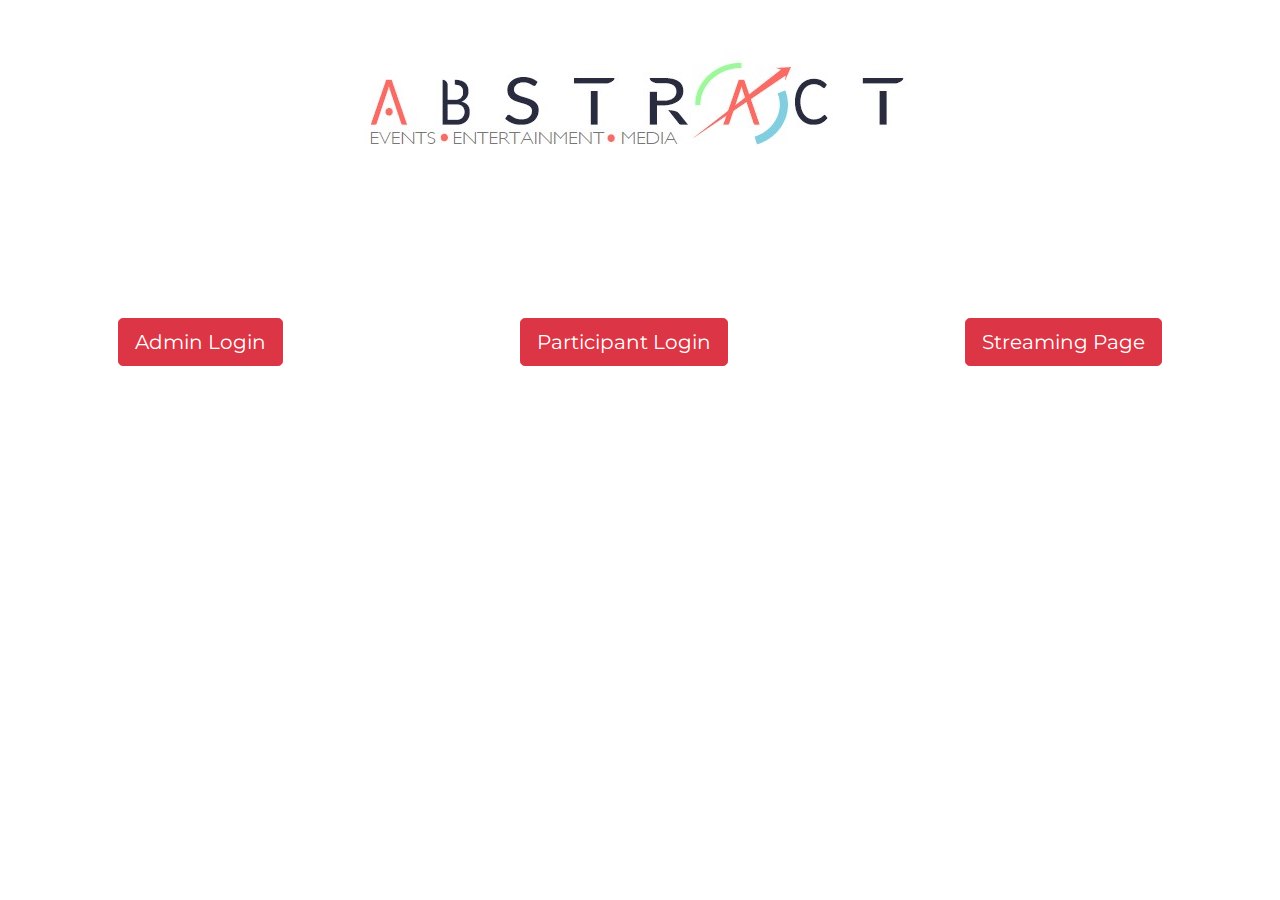
<file: index.html>
<!DOCTYPE html>
<html lang="en">
<head>
    <meta charset="UTF-8">
    <meta name="viewport" content="width=device-width, initial-scale=1.0">
    <title>Abstract</title>
    <link rel="stylesheet" href="css/reset.css">
    <link rel="stylesheet" href="./vendor/bootstrap/css/bootstrap.min.css">
    <link rel="stylesheet" href="css/login.css">
</head>
<body>

    <div class="text-center">
        <img class="py-5" src="./img/logo.jpg" alt="">
    </div>

    <div class="d-flex justify-content-around mt-5 pt-5">
        <a href="./admin/login.html"><button class="btn btn-lg btn-danger">Admin Login</button></a>
        <a href="./login.html"><button class="btn btn-lg btn-danger">Participant Login</button></a>
        <a href="./stream.html"><button class="btn btn-lg btn-danger">Streaming Page</button></a>
    </div>

    <script src="./vendor/jQuery/jquery.js"></script>
    <script src="./vendor/bootstrap/js/bootstrap.bundle.min.js"></script>
    <script src="./login.js"></script>
</body>
</html>
</file>
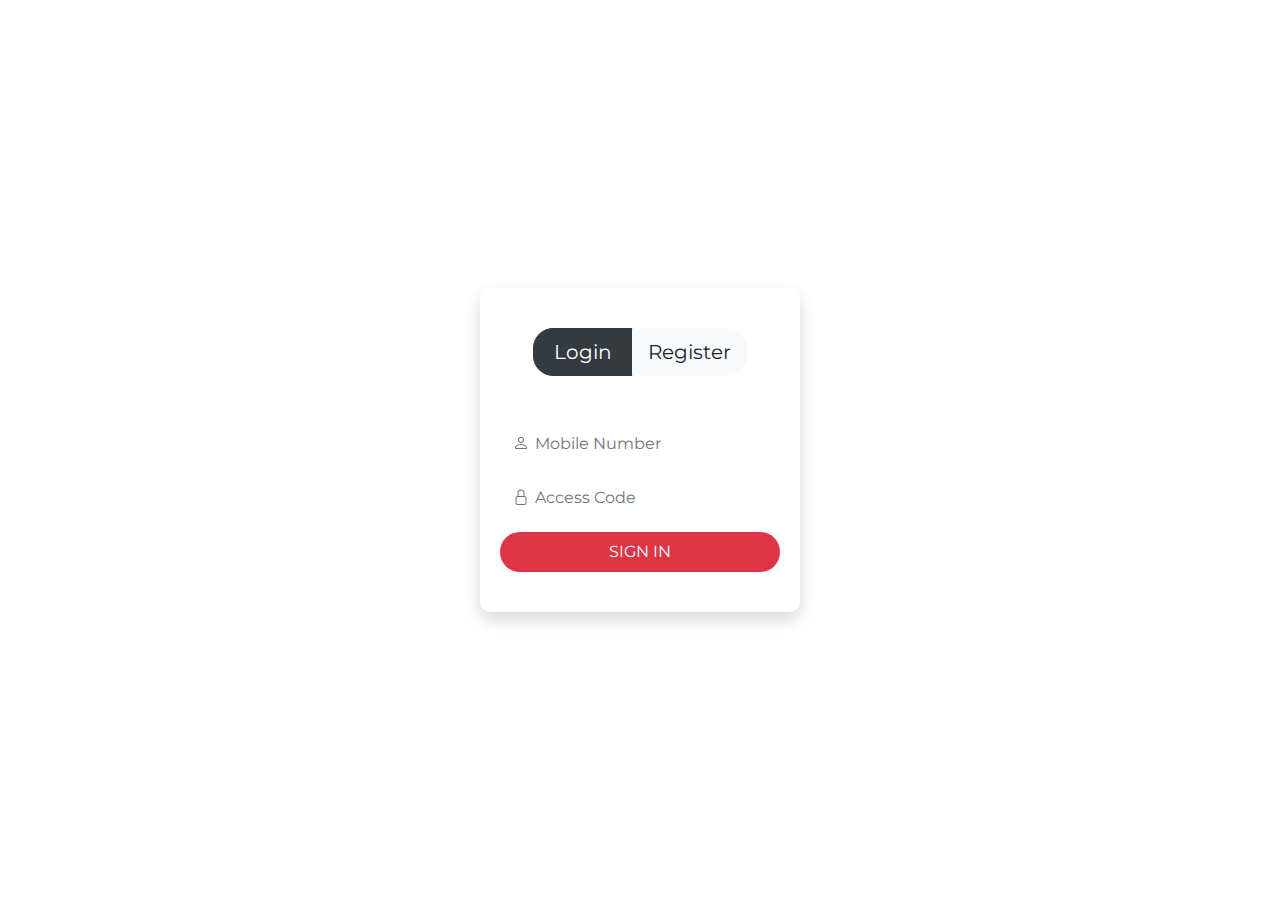
<file: login.html>
<!DOCTYPE html>
<html lang="en">
<head>
    <meta charset="UTF-8">
    <meta name="viewport" content="width=device-width, initial-scale=1.0">
    <title>Abstract</title>
    <link rel="stylesheet" href="css/reset.css">
    <link rel="stylesheet" href="./vendor/bootstrap/css/bootstrap.min.css">
    <link rel="stylesheet" href="css/login.css">
    <style>
        input::placeholder{
            color: #6c757d;
        }

        svg{
            
            color: #6c757d;
        }
        .btn-dark{
            color: #fff;
            background-color: #343a40;
            border-color: #343a40;
        }

        .btn-light{
            color: #212529;
            background-color: #f8f9fa;
            border-color: #f8f9fa;
        }
    </style>
</head>
<body>

    <!-- justify-content-start justify-content-center justify-content-end -->
    <div id="main" class="d-flex justify-content-center" style="background: url('https://images.freeimages.com/images/small-previews/01a/technology-background-1632715.jpg');background-size: 100%;">

        <div class="form-div shadow">

            <div class="buttons mb-5">
                <div class="btn-group">
                    <button id="login-btn" class="btn btn-lg btn-dark" onclick="login()">Login</button>
                    <button id="signup-btn" class="btn btn-lg btn-light" onclick="register()">Register</button>
                </div>
            </div>
    
            <form id="login-form">
                
                <div class="form-group">
                    <svg width="1em" height="1em" viewBox="0 0 16 16" class="bi bi-person" fill="currentColor" xmlns="http://www.w3.org/2000/svg">
                        <path fill-rule="evenodd" d="M10 5a2 2 0 1 1-4 0 2 2 0 0 1 4 0zM8 8a3 3 0 1 0 0-6 3 3 0 0 0 0 6zm6 5c0 1-1 1-1 1H3s-1 0-1-1 1-4 6-4 6 3 6 4zm-1-.004c-.001-.246-.154-.986-.832-1.664C11.516 10.68 10.289 10 8 10c-2.29 0-3.516.68-4.168 1.332-.678.678-.83 1.418-.832 1.664h10z"/>
                    </svg>
                    <input style="background-color: #ffffff; color: #000000;" type="number" class="form-control" id="mobile-number" aria-describedby="mobile-number" placeholder="Mobile Number">
                </div>
                <div class="form-group">
                    <svg width="1em" height="1em" viewBox="0 0 16 16" class="bi bi-lock" fill="currentColor" xmlns="http://www.w3.org/2000/svg">
                        <path fill-rule="evenodd" d="M11.5 8h-7a1 1 0 0 0-1 1v5a1 1 0 0 0 1 1h7a1 1 0 0 0 1-1V9a1 1 0 0 0-1-1zm-7-1a2 2 0 0 0-2 2v5a2 2 0 0 0 2 2h7a2 2 0 0 0 2-2V9a2 2 0 0 0-2-2h-7zm0-3a3.5 3.5 0 1 1 7 0v3h-1V4a2.5 2.5 0 0 0-5 0v3h-1V4z"/>
                    </svg>
                    <input style="background-color: #ffffff; color: #000000;" type="password" class="form-control" id="access-code" placeholder="Access Code">
                </div>
                <button type="submit" class="btn btn-block" style="background-color: #dc3545; color: #ffffff; border: none;">SIGN IN</button>
            </form>

            <form id="signup-form" class="form-hide">
                
                <div class="form-group">
                    <svg width="1em" height="1em" viewBox="0 0 16 16" class="bi bi-person" fill="currentColor" xmlns="http://www.w3.org/2000/svg">
                        <path fill-rule="evenodd" d="M10 5a2 2 0 1 1-4 0 2 2 0 0 1 4 0zM8 8a3 3 0 1 0 0-6 3 3 0 0 0 0 6zm6 5c0 1-1 1-1 1H3s-1 0-1-1 1-4 6-4 6 3 6 4zm-1-.004c-.001-.246-.154-.986-.832-1.664C11.516 10.68 10.289 10 8 10c-2.29 0-3.516.68-4.168 1.332-.678.678-.83 1.418-.832 1.664h10z"/>
                    </svg>
                    <input style="background-color: #ffffff; color: #000000;" type="text" class="form-control" id="username" aria-describedby="username" placeholder="Username">
                </div>
                <div class="form-group">
                    <svg width="1em" height="1em" viewBox="0 0 16 16" class="bi bi-telephone" fill="currentColor" xmlns="http://www.w3.org/2000/svg">
                        <path fill-rule="evenodd" d="M3.654 1.328a.678.678 0 0 0-1.015-.063L1.605 2.3c-.483.484-.661 1.169-.45 1.77a17.568 17.568 0 0 0 4.168 6.608 17.569 17.569 0 0 0 6.608 4.168c.601.211 1.286.033 1.77-.45l1.034-1.034a.678.678 0 0 0-.063-1.015l-2.307-1.794a.678.678 0 0 0-.58-.122l-2.19.547a1.745 1.745 0 0 1-1.657-.459L5.482 8.062a1.745 1.745 0 0 1-.46-1.657l.548-2.19a.678.678 0 0 0-.122-.58L3.654 1.328zM1.884.511a1.745 1.745 0 0 1 2.612.163L6.29 2.98c.329.423.445.974.315 1.494l-.547 2.19a.678.678 0 0 0 .178.643l2.457 2.457a.678.678 0 0 0 .644.178l2.189-.547a1.745 1.745 0 0 1 1.494.315l2.306 1.794c.829.645.905 1.87.163 2.611l-1.034 1.034c-.74.74-1.846 1.065-2.877.702a18.634 18.634 0 0 1-7.01-4.42 18.634 18.634 0 0 1-4.42-7.009c-.362-1.03-.037-2.137.703-2.877L1.885.511z"/>
                    </svg>
                    <input style="background-color: #ffffff; color: #000000;" type="number" class="form-control" id="mobile-number" aria-describedby="mobile-number" placeholder="Mobile Number">
                </div>
                <div class="form-group">
                    <svg width="1em" height="1em" viewBox="0 0 16 16" class="bi bi-envelope" fill="currentColor" xmlns="http://www.w3.org/2000/svg">
                        <path fill-rule="evenodd" d="M0 4a2 2 0 0 1 2-2h12a2 2 0 0 1 2 2v8a2 2 0 0 1-2 2H2a2 2 0 0 1-2-2V4zm2-1a1 1 0 0 0-1 1v.217l7 4.2 7-4.2V4a1 1 0 0 0-1-1H2zm13 2.383l-4.758 2.855L15 11.114v-5.73zm-.034 6.878L9.271 8.82 8 9.583 6.728 8.82l-5.694 3.44A1 1 0 0 0 2 13h12a1 1 0 0 0 .966-.739zM1 11.114l4.758-2.876L1 5.383v5.73z"/>
                    </svg>
                    <input style="background-color: #ffffff; color: #000000;" type="email" class="form-control" id="email" aria-describedby="email" placeholder="Email ID">
                </div>
                <button type="submit" class="btn btn-block" style="background-color: #dc3545; color: #ffffff; border: none;">SIGN IN</button>
            </form>
    
        </div>
    </div>


    <script src="./vendor/jQuery/jquery.js"></script>
    <script src="./vendor/bootstrap/js/bootstrap.bundle.min.js"></script>
    <script src="./login.js"></script>
</body>
</html>
</file>
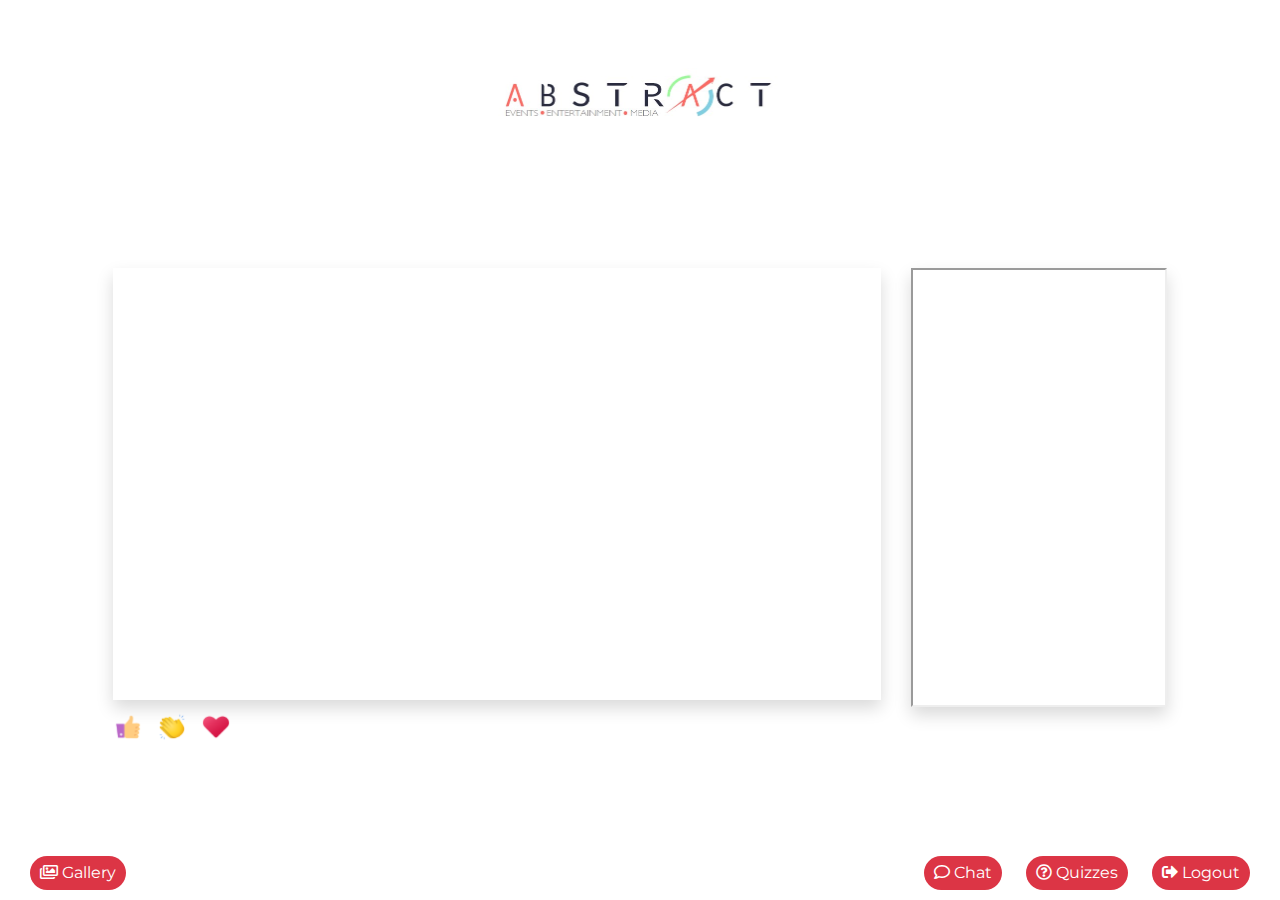
<file: stream.html>
<!DOCTYPE html>
<html lang="en">
<head>
    <meta charset="UTF-8">
    <meta name="viewport" content="width=device-width, initial-scale=1.0">
    <title>Abstract</title>
    <link rel="stylesheet" href="css/reset.css">
    <link rel="stylesheet" href="./vendor/bootstrap/css/bootstrap.min.css">
    <link rel="stylesheet" href="./vendor/fontawesome/css/all.css">
    <link rel="stylesheet" href="css/stream.css">
    <style>
        .ask-question{
            color: #ffffff;
        }
        .ask-question:hover{
            background-color: #333333;
        }
    </style>
</head>
<body style="background: url('https://images.freeimages.com/images/small-previews/01a/technology-background-1632715.jpg');background-size: 100%;">

    <div class="embed-frame">
        <div class="brand">
            <img src="img/logo.jpg" alt="">
        </div>
        <div>
            <div class="row">
                <div class="col">
                    <iframe class="shadow video" width="100%" height="100%" src="https://www.youtube.com/embed/kJQP7kiw5Fk" frameborder="0" allow="accelerometer; autoplay; clipboard-write; encrypted-media; gyroscope; picture-in-picture" allowfullscreen></iframe>
                </div>
                <div class="col sidebar">
                    <iframe class="shadow" src="https://app.sli.do/event/zwpnov6n" height="100%" width="100%"></iframe>
                </div>
            </div>
            <div class="icons">
                <img id="anim-btn1" onclick="animateit1()" src="./icons/Facebook Like.svg" alt="">
                <img id="anim-btn2" onclick="animateit2()" src="./icons/Clapping Hands.svg" alt="">
                <img id="anim-btn3" onclick="animateit3()" src="./icons/Heart.svg" alt="">
            </div>
        </div>
    </div>
    
    <div class="left-buttons">
        <button class="btn" style="background-color: #dc3545; color: #ffffff; border: none;"><i class="far fa-images"></i> Gallery</button>
    </div>

    <div class="ask-question">
        Ask a Question 
        <svg width="1em" height="1em" viewBox="0 0 16 16" class="bi bi-arrow-up-circle-fill" fill="currentColor" xmlns="http://www.w3.org/2000/svg">
            <path fill-rule="evenodd" d="M16 8A8 8 0 1 1 0 8a8 8 0 0 1 16 0zm-7.5 3.5a.5.5 0 0 1-1 0V5.707L5.354 7.854a.5.5 0 1 1-.708-.708l3-3a.5.5 0 0 1 .708 0l3 3a.5.5 0 0 1-.708.708L8.5 5.707V11.5z"/>
        </svg>
    </div>

    <div class="right-buttons">
        <button class="btn" style="background-color: #dc3545; color: #ffffff; border: none;"><i class="far fa-comment"></i> Chat</button>
        <button class="btn" style="background-color: #dc3545; color: #ffffff; border: none;"><i class="far fa-question-circle"></i> Quizzes</button>
        <button class="btn" style="background-color: #dc3545; color: #ffffff; border: none;"><i class="fas fa-sign-out-alt"></i> Logout</button>
    </div>


    
    <script src="./vendor/jQuery/jquery.js"></script>
    <script src="./vendor/bootstrap/js/bootstrap.bundle.min.js"></script>
    <script src="./stream.js"></script>
</body>
</html>
</file>
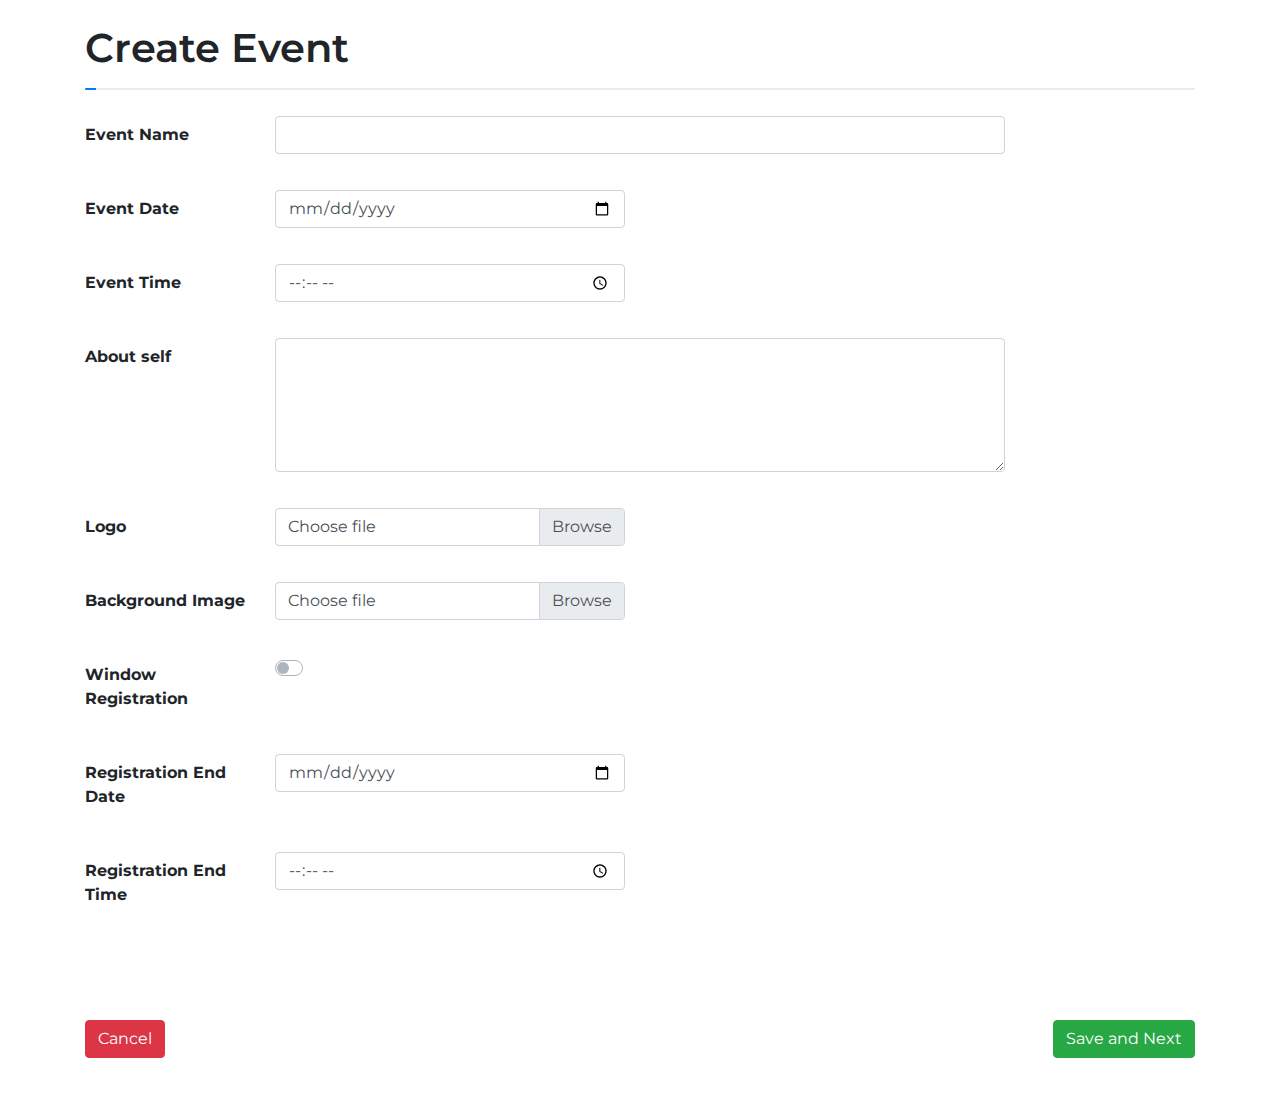
<file: admin/create1.html>
<!DOCTYPE html>
<html lang="en">
<head>
    <meta charset="UTF-8">
    <meta name="viewport" content="width=device-width, initial-scale=1.0">
    <title>Abstract</title>
    <link rel="stylesheet" href="../css/reset.css">
    <link rel="stylesheet" href="../vendor/bootstrap/css/bootstrap.min.css">
    <link rel="stylesheet" href="./css/create.css">
</head>
<body>

    <div class="container pt-4 pb-5">
        <div>
            <h1>Create Event</h1>
        </div>
        <div class="progress my-3" style="height: 2px;">
            <div class="progress-bar" role="progressbar" style="width: 1%;" aria-valuenow="25" aria-valuemin="0" aria-valuemax="100"></div>
        </div>
        <form>
            <div class="form-group row">
                <label for="event-name" class="col-sm-2 col-form-label">Event Name</label>
                <div class="col-sm-8">
                  <input type="text" class="form-control" id="event-name">
                </div>
            </div>
            <div class="form-group row">
                <label for="event-date" class="col-sm-2 col-form-label">Event Date</label>
                <div class="col-sm-4">
                  <input type="date" class="form-control" id="event-date">
                </div>
            </div>
            <div class="form-group row">
                <label for="event-time" class="col-sm-2 col-form-label">Event Time</label>
                <div class="col-sm-4">
                  <input type="time" class="form-control" id="event-time">
                </div>
            </div>
            <div class="form-group row">
                <label for="about-self" class="col-sm-2 col-form-label">About self</label>
                <div class="col-sm-8">
                    <textarea class="form-control" id="about-self" rows="5"></textarea>
                </div>
            </div>
            <div class="form-group row">
                <label for="logo" class="col-sm-2 col-form-label">Logo</label>
                <div class="col-sm-4">
                    <div class="custom-file">
                        <input type="file" class="custom-file-input" id="logo">
                        <label class="custom-file-label" for="logo">Choose file</label>
                    </div>
                </div>
            </div>
            <div class="form-group row">
                <label for="background-image" class="col-sm-2 col-form-label">Background Image</label>
                <div class="col-sm-4">
                    <div class="custom-file">
                        <input type="file" class="custom-file-input" id="background-image">
                        <label class="custom-file-label" for="background-image">Choose file</label>
                    </div>
                </div>
            </div>
            <div class="form-group row">
                <label for="window-registration" class="col-sm-2 col-form-label">Window Registration</label>
                <div class="col-sm-8">
                    <div class="custom-control custom-switch">
                        <input type="checkbox" class="custom-control-input" id="window-registration">
                        <label class="custom-control-label" for="window-registration"></label>
                    </div>
                </div>
            </div>
            <div class="form-group row">
                <label for="registration-end-date" class="col-sm-2 col-form-label">Registration End Date</label>
                <div class="col-sm-4">
                  <input type="date" class="form-control" id="registration-end-date">
                </div>
            </div>
            <div class="form-group row">
                <label for="registration-end-time" class="col-sm-2 col-form-label">Registration End Time</label>
                <div class="col-sm-4">
                  <input type="time" class="form-control" id="registration-end-time">
                </div>
            </div>
            <div class="buttons mt-5 pt-5">
                <a href="./dashboard.html"><button type="button" class="btn btn-danger">Cancel</button></a>
                <a href="./create2.html"><button type="button" class="btn btn-success">Save and Next</button></a>
            </div>
        </form>
    </div>


    <script src="../vendor/jQuery/jquery.js"></script>
    <script src="../vendor/bootstrap/js/bootstrap.bundle.min.js"></script>
</body>
</html>
</file>
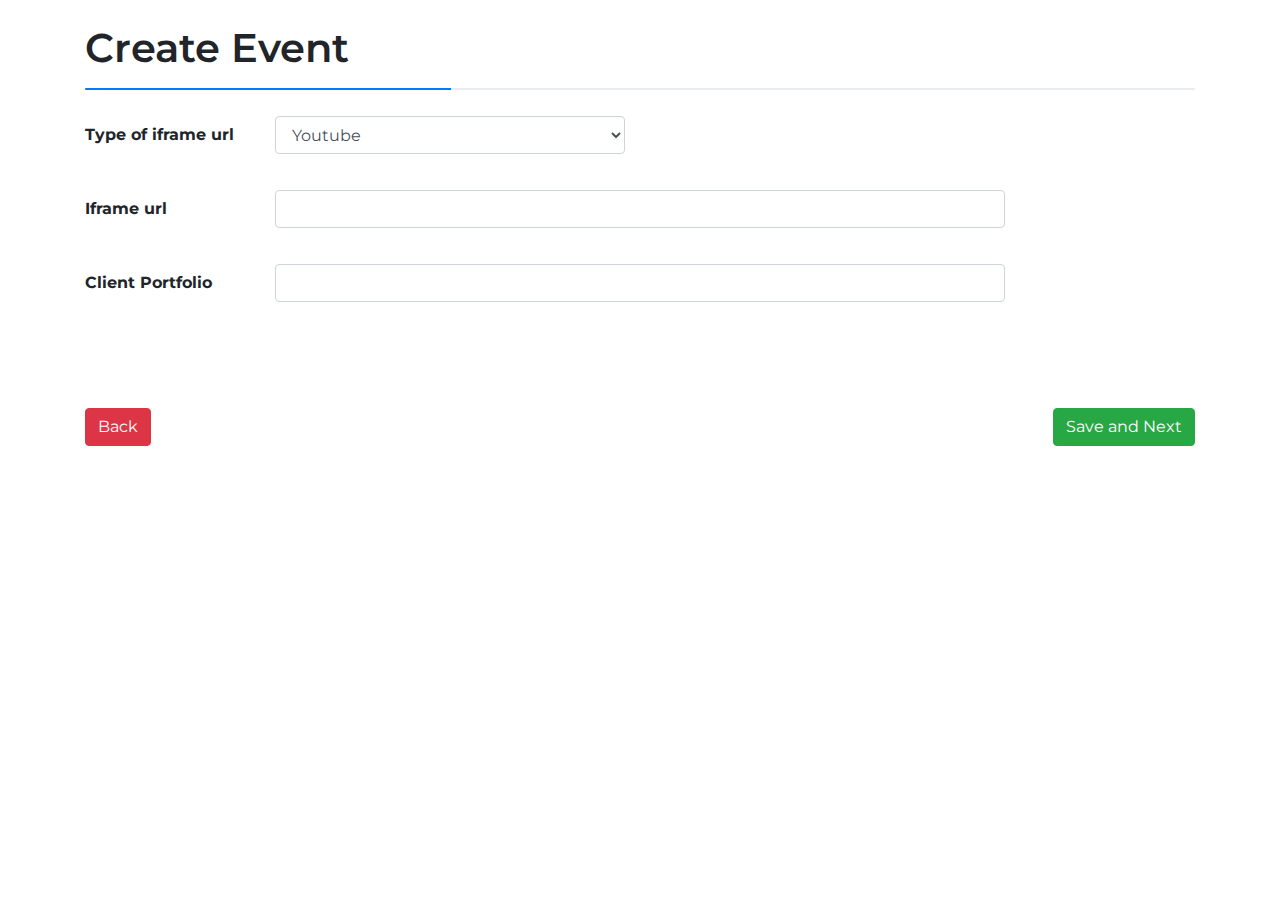
<file: admin/create2.html>
<!DOCTYPE html>
<html lang="en">
<head>
    <meta charset="UTF-8">
    <meta name="viewport" content="width=device-width, initial-scale=1.0">
    <title>Abstract</title>
    <link rel="stylesheet" href="../css/reset.css">
    <link rel="stylesheet" href="../vendor/bootstrap/css/bootstrap.min.css">
    <link rel="stylesheet" href="./css/create.css">
</head>
<body>

    <div class="container pt-4 pb-5">
        <div>
            <h1>Create Event</h1>
        </div>
        <div class="progress my-3" style="height: 2px;">
            <div class="progress-bar" role="progressbar" style="width: 33%;" aria-valuenow="25" aria-valuemin="0" aria-valuemax="100"></div>
        </div>
        <form>
            <div class="form-group row">
                <label for="iframe-type" class="col-sm-2 col-form-label">Type of iframe url</label>
                <div class="col-sm-4">
                    <select class="form-control" id="iframe-type">
                        <option>Youtube</option>
                        <option>Vimeo</option>
                        <option>3</option>
                        <option>4</option>
                        <option>5</option>
                    </select>
                </div>
            </div>
            <div class="form-group row">
                <label for="iframe-url" class="col-sm-2 col-form-label">Iframe url</label>
                <div class="col-sm-8">
                  <input type="url" class="form-control" id="iframe-url">
                </div>
            </div>
            <div class="form-group row">
                <label for="client-portfolio" class="col-sm-2 col-form-label">Client Portfolio</label>
                <div class="col-sm-8">
                  <input type="url" class="form-control" id="client-portfolio">
                </div>
            </div>
            <div class="buttons mt-5 pt-5">
                <a href="./create1.html"><button type="button" class="btn btn-danger">Back</button></a>
                <a href="./create3.html"><button type="button" class="btn btn-success">Save and Next</button></a>
            </div>
        </form>
    </div>


    <script src="../vendor/jQuery/jquery.js"></script>
    <script src="../vendor/bootstrap/js/bootstrap.bundle.min.js"></script>
</body>
</html>
</file>
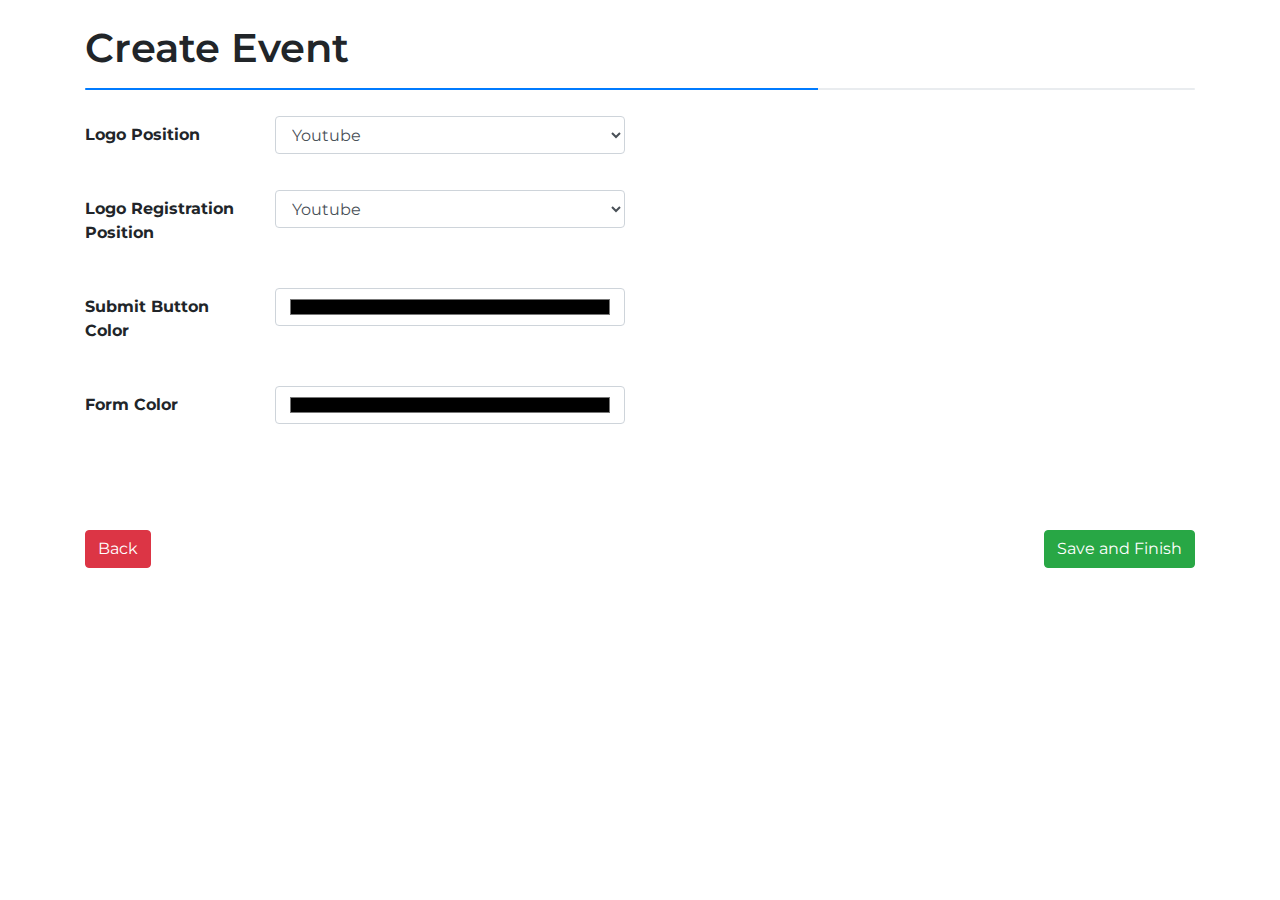
<file: admin/create3.html>
<!DOCTYPE html>
<html lang="en">
<head>
    <meta charset="UTF-8">
    <meta name="viewport" content="width=device-width, initial-scale=1.0">
    <title>Abstract</title>
    <link rel="stylesheet" href="../css/reset.css">
    <link rel="stylesheet" href="../vendor/bootstrap/css/bootstrap.min.css">
    <link rel="stylesheet" href="./css/create.css">
</head>
<body>

    <div class="container pt-4 pb-5">
        <div>
            <h1>Create Event</h1>
        </div>
        <div class="progress my-3" style="height: 2px;">
            <div class="progress-bar" role="progressbar" style="width: 66%;" aria-valuenow="25" aria-valuemin="0" aria-valuemax="100"></div>
        </div>
        <form>
            <div class="form-group row">
                <label for="logo-position" class="col-sm-2 col-form-label">Logo Position</label>
                <div class="col-sm-4">
                    <select class="form-control" id="logo-position">
                        <option>Youtube</option>
                        <option>Vimeo</option>
                        <option>3</option>
                        <option>4</option>
                        <option>5</option>
                    </select>
                </div>
            </div>
            <div class="form-group row">
                <label for="logo-registration-position" class="col-sm-2 col-form-label">Logo Registration Position</label>
                <div class="col-sm-4">
                    <select class="form-control" id="logo-registration-position">
                        <option>Youtube</option>
                        <option>Vimeo</option>
                        <option>3</option>
                        <option>4</option>
                        <option>5</option>
                    </select>
                </div>
            </div>
            <div class="form-group row">
                <label for="submit-button-color" class="col-sm-2 col-form-label">Submit Button Color</label>
                <div class="col-sm-4">
                  <input type="color" class="form-control" id="submit-button-color">
                </div>
            </div>
            <div class="form-group row">
                <label for="form-color" class="col-sm-2 col-form-label">Form Color</label>
                <div class="col-sm-4">
                  <input type="color" class="form-control" id="form-color">
                </div>
            </div>
            <div class="buttons mt-5 pt-5">
                <a href="./create2.html"><button type="button" class="btn btn-danger">Back</button></a>
                <a href="#"><button type="button" class="btn btn-success">Save and Finish</button></a>
            </div>
        </form>
    </div>


    <script src="../vendor/jQuery/jquery.js"></script>
    <script src="../vendor/bootstrap/js/bootstrap.bundle.min.js"></script>
</body>
</html>
</file>
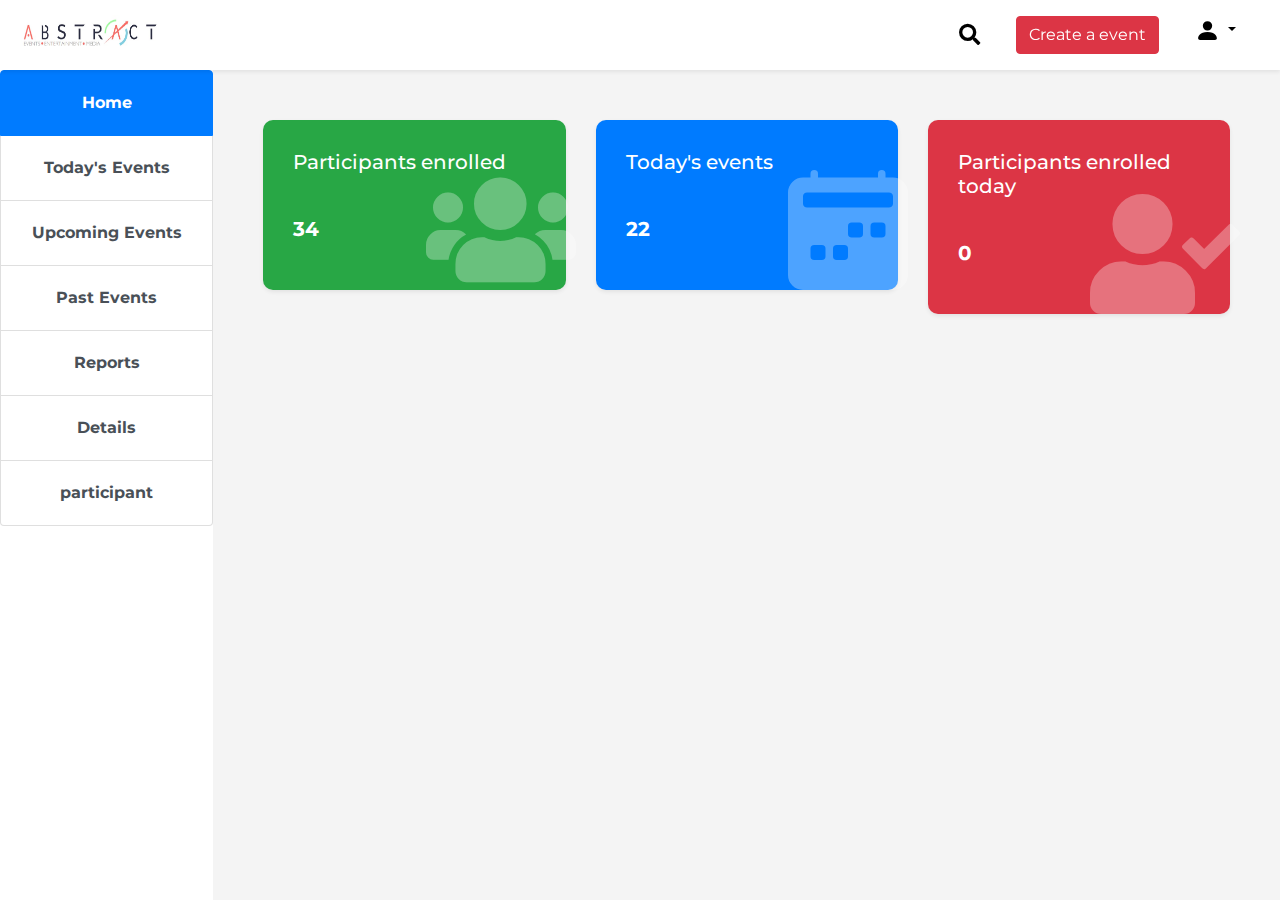
<file: admin/dashboard.html>
<!DOCTYPE html>
<html lang="en">
<head>
    <meta charset="UTF-8">
    <meta name="viewport" content="width=device-width, initial-scale=1.0">
    <title>Abstract</title>
    <link rel="stylesheet" href="../css/reset.css">
    <link rel="stylesheet" href="../vendor/fontawesome/css/all.css">
    <link rel="stylesheet" href="../vendor/bootstrap/css/bootstrap.min.css">
    <link rel="stylesheet" href="./css/dashboard.css">
</head>

<body>

    <nav class="navbar navbar-expand-lg navbar-light shadow-sm fixed-top">
        <a class="navbar-brand" href="#">
          <img src="../img/logo.jpg" width="150" height="40" alt="" loading="lazy">
        </a>
        <div class="collapse navbar-collapse" id="navbarNavDropdown">
            <ul class="navbar-nav ml-auto">
              <li class="nav-item">
                <a class="nav-link" href="#"><i class="fas fa-search fa-lg"></i></a>
              </li>
              <li class="nav-item">
                <a class="nav-link" href="./create1.html"><Button class="btn btn-danger">Create a event</Button></a>
              </li>
              <li class="nav-item dropdown">
                <a class="nav-link dropdown-toggle" href="#" id="navbarDropdownMenuLink" role="button" data-toggle="dropdown" aria-haspopup="true" aria-expanded="false">
                    <svg width="1em" height="1em" viewBox="0 0 16 16" class="bi bi-person-fill" fill="currentColor" xmlns="http://www.w3.org/2000/svg">
                        <path fill-rule="evenodd" d="M3 14s-1 0-1-1 1-4 6-4 6 3 6 4-1 1-1 1H3zm5-6a3 3 0 1 0 0-6 3 3 0 0 0 0 6z"/>
                    </svg>
                </a>
                <div class="dropdown-menu shadow-sm dropdown-menu-right" aria-labelledby="navbarDropdownMenuLink">
                  <a class="dropdown-item" href="#">Account</a>
                  <a class="dropdown-item" href="#">Logout</a>
                </div>
              </li>
            </ul>
        </div>
    </nav>

    <div class="row main-content no-gutters">
        <div class="col-2 d-none d-lg-block item-list">
          <div class="list-group" id="list-tab" role="tablist">
            <a class="list-group-item list-group-item-action active" id="home" data-toggle="list" href="#tab-home" role="tab" aria-controls="home">Home</a>
            <a class="list-group-item list-group-item-action" id="today-event" data-toggle="list" href="#tab-today-event" role="tab" aria-controls="today-event">Today's Events</a>
            <a class="list-group-item list-group-item-action" id="upcoming-event" data-toggle="list" href="#tab-upcoming-event" role="tab" aria-controls="upcoming-event">Upcoming Events</a>
            <a class="list-group-item list-group-item-action" id="past-event" data-toggle="list" href="#tab-past-event" role="tab" aria-controls="past-event">Past Events</a>
            <a class="list-group-item list-group-item-action" id="report" data-toggle="list" href="#tab-report" role="tab" aria-controls="report">Reports</a>
            <a class="list-group-item list-group-item-action" id="event-details" data-toggle="list" href="#tab-event-details" role="tab" aria-controls="event-details">Details</a>
            <a class="list-group-item list-group-item-action" id="participant" data-toggle="list" href="#tab-participant" role="tab" aria-controls="participant">participant</a>
          </div>
        </div>
        <div class="col-12 col-lg-10 item-section">
          <div class="tab-content" id="nav-tabContent">
            <div class="tab-pane fade show active" id="tab-home" role="tabpanel" aria-labelledby="home">
              <div class="row">
                <div class="col-4">
                    <div class="card report-card bg-success">
                        <h5>Participants enrolled</h5>
                        <p>34</p>
                        <i class="fas fa-users"></i>
                    </div>
                </div>
                <div class="col-4">
                    <div class="card report-card bg-primary">
                        <h5>Today's events</h5>
                        <p>22</p>
                        <svg width="1em" height="1em" viewBox="0 0 16 16" class="bi bi-calendar2-week-fill" fill="currentColor" xmlns="http://www.w3.org/2000/svg">
                            <path fill-rule="evenodd" d="M3.5 0a.5.5 0 0 1 .5.5V1h8V.5a.5.5 0 0 1 1 0V1h1a2 2 0 0 1 2 2v11a2 2 0 0 1-2 2H2a2 2 0 0 1-2-2V3a2 2 0 0 1 2-2h1V.5a.5.5 0 0 1 .5-.5zM2 3.5c0-.276.244-.5.545-.5h10.91c.3 0 .545.224.545.5v1c0 .276-.244.5-.546.5H2.545C2.245 5 2 4.776 2 4.5v-1zM8.5 7a.5.5 0 0 0-.5.5v1a.5.5 0 0 0 .5.5h1a.5.5 0 0 0 .5-.5v-1a.5.5 0 0 0-.5-.5h-1zm3 0a.5.5 0 0 0-.5.5v1a.5.5 0 0 0 .5.5h1a.5.5 0 0 0 .5-.5v-1a.5.5 0 0 0-.5-.5h-1zM3 10.5a.5.5 0 0 1 .5-.5h1a.5.5 0 0 1 .5.5v1a.5.5 0 0 1-.5.5h-1a.5.5 0 0 1-.5-.5v-1zm3.5-.5a.5.5 0 0 0-.5.5v1a.5.5 0 0 0 .5.5h1a.5.5 0 0 0 .5-.5v-1a.5.5 0 0 0-.5-.5h-1z"/>
                        </svg>
                    </div>
                </div>
                <div class="col-4">
                    <div class="card report-card bg-danger">
                        <h5>Participants enrolled today</h5>
                        <p>0</p>
                        <i class="fas fa-user-check"></i>
                    </div>
                </div>
                
              </div>
            </div>
            <div class="tab-pane fade" id="tab-today-event" role="tabpanel" aria-labelledby="today-event">
                <div class="table-responsive">
                    <table class="table">
                      <thead>
                        <tr>
                          <th scope="col">#</th>
                          <th scope="col">Name of events</th>
                          <th scope="col">No of Participants</th>
                          <th scope="col">Action</th>
                        </tr>
                      </thead>
                      <tbody>
                        <tr>
                          <th scope="row">1</th>
                          <td>Abstract live</td>
                          <td>23</td>
                          <td>
                            <a href="./edit1.html">
                              <button class="btn btn-sm btn-primary">
                                <svg width="1em" height="1em" viewBox="0 0 16 16" class="bi bi-pencil-square" fill="currentColor" xmlns="http://www.w3.org/2000/svg">
                                    <path d="M15.502 1.94a.5.5 0 0 1 0 .706L14.459 3.69l-2-2L13.502.646a.5.5 0 0 1 .707 0l1.293 1.293zm-1.75 2.456l-2-2L4.939 9.21a.5.5 0 0 0-.121.196l-.805 2.414a.25.25 0 0 0 .316.316l2.414-.805a.5.5 0 0 0 .196-.12l6.813-6.814z"/>
                                    <path fill-rule="evenodd" d="M1 13.5A1.5 1.5 0 0 0 2.5 15h11a1.5 1.5 0 0 0 1.5-1.5v-6a.5.5 0 0 0-1 0v6a.5.5 0 0 1-.5.5h-11a.5.5 0 0 1-.5-.5v-11a.5.5 0 0 1 .5-.5H9a.5.5 0 0 0 0-1H2.5A1.5 1.5 0 0 0 1 2.5v11z"/>
                                </svg>
                                Edit
                              </button>
                            </a>
                          </td>
                        </tr>
                        <tr>
                          <th scope="row">2</th>
                          <td>Abstract live</td>
                          <td>23</td>
                          <td>
                            <a href="./edit1.html">
                              <button class="btn btn-sm btn-primary">
                                <svg width="1em" height="1em" viewBox="0 0 16 16" class="bi bi-pencil-square" fill="currentColor" xmlns="http://www.w3.org/2000/svg">
                                    <path d="M15.502 1.94a.5.5 0 0 1 0 .706L14.459 3.69l-2-2L13.502.646a.5.5 0 0 1 .707 0l1.293 1.293zm-1.75 2.456l-2-2L4.939 9.21a.5.5 0 0 0-.121.196l-.805 2.414a.25.25 0 0 0 .316.316l2.414-.805a.5.5 0 0 0 .196-.12l6.813-6.814z"/>
                                    <path fill-rule="evenodd" d="M1 13.5A1.5 1.5 0 0 0 2.5 15h11a1.5 1.5 0 0 0 1.5-1.5v-6a.5.5 0 0 0-1 0v6a.5.5 0 0 1-.5.5h-11a.5.5 0 0 1-.5-.5v-11a.5.5 0 0 1 .5-.5H9a.5.5 0 0 0 0-1H2.5A1.5 1.5 0 0 0 1 2.5v11z"/>
                                </svg>
                                Edit
                              </button>
                            </a>
                          </td>
                        </tr>
                        <tr>
                          <th scope="row">3</th>
                          <td>Abstract live</td>
                          <td>23</td>
                          <td>
                            <a href="./edit1.html">
                              <button class="btn btn-sm btn-primary">
                                <svg width="1em" height="1em" viewBox="0 0 16 16" class="bi bi-pencil-square" fill="currentColor" xmlns="http://www.w3.org/2000/svg">
                                    <path d="M15.502 1.94a.5.5 0 0 1 0 .706L14.459 3.69l-2-2L13.502.646a.5.5 0 0 1 .707 0l1.293 1.293zm-1.75 2.456l-2-2L4.939 9.21a.5.5 0 0 0-.121.196l-.805 2.414a.25.25 0 0 0 .316.316l2.414-.805a.5.5 0 0 0 .196-.12l6.813-6.814z"/>
                                    <path fill-rule="evenodd" d="M1 13.5A1.5 1.5 0 0 0 2.5 15h11a1.5 1.5 0 0 0 1.5-1.5v-6a.5.5 0 0 0-1 0v6a.5.5 0 0 1-.5.5h-11a.5.5 0 0 1-.5-.5v-11a.5.5 0 0 1 .5-.5H9a.5.5 0 0 0 0-1H2.5A1.5 1.5 0 0 0 1 2.5v11z"/>
                                </svg>
                                Edit
                              </button>
                            </a>
                          </td>
                        </tr>
                      </tbody>
                    </table>
                </div>
            </div>
            <div class="tab-pane fade" id="tab-upcoming-event" role="tabpanel" aria-labelledby="upcoming-event">B</div>
            <div class="tab-pane fade" id="tab-past-event" role="tabpanel" aria-labelledby="past-event">C</div>
            <div class="tab-pane fade" id="tab-report" role="tabpanel" aria-labelledby="report">
                <div class="row">
                    <div class="col-4">
                        <div class="card report-card bg-success">
                            <h4>Today's events</h4>
                            <p>34</p>
                            <svg width="1em" height="1em" viewBox="0 0 16 16" class="bi bi-calendar-fill" fill="currentColor" xmlns="http://www.w3.org/2000/svg">
                                <path d="M3.5 0a.5.5 0 0 1 .5.5V1h8V.5a.5.5 0 0 1 1 0V1h1a2 2 0 0 1 2 2v11a2 2 0 0 1-2 2H2a2 2 0 0 1-2-2V5h16V4H0V3a2 2 0 0 1 2-2h1V.5a.5.5 0 0 1 .5-.5z"/>
                            </svg>
                        </div>
                    </div>
                    <div class="col-4">
                        <div class="card report-card bg-primary">
                            <h4>Upcoming events</h4>
                            <p>22</p>
                            <svg width="1em" height="1em" viewBox="0 0 16 16" class="bi bi-calendar2-week-fill" fill="currentColor" xmlns="http://www.w3.org/2000/svg">
                                <path fill-rule="evenodd" d="M3.5 0a.5.5 0 0 1 .5.5V1h8V.5a.5.5 0 0 1 1 0V1h1a2 2 0 0 1 2 2v11a2 2 0 0 1-2 2H2a2 2 0 0 1-2-2V3a2 2 0 0 1 2-2h1V.5a.5.5 0 0 1 .5-.5zM2 3.5c0-.276.244-.5.545-.5h10.91c.3 0 .545.224.545.5v1c0 .276-.244.5-.546.5H2.545C2.245 5 2 4.776 2 4.5v-1zM8.5 7a.5.5 0 0 0-.5.5v1a.5.5 0 0 0 .5.5h1a.5.5 0 0 0 .5-.5v-1a.5.5 0 0 0-.5-.5h-1zm3 0a.5.5 0 0 0-.5.5v1a.5.5 0 0 0 .5.5h1a.5.5 0 0 0 .5-.5v-1a.5.5 0 0 0-.5-.5h-1zM3 10.5a.5.5 0 0 1 .5-.5h1a.5.5 0 0 1 .5.5v1a.5.5 0 0 1-.5.5h-1a.5.5 0 0 1-.5-.5v-1zm3.5-.5a.5.5 0 0 0-.5.5v1a.5.5 0 0 0 .5.5h1a.5.5 0 0 0 .5-.5v-1a.5.5 0 0 0-.5-.5h-1z"/>
                            </svg>
                        </div>
                    </div>
                    <div class="col-4">
                        <div class="card report-card bg-danger">
                            <h4>Past events</h4>
                            <p>0</p>
                            <svg width="1em" height="1em" viewBox="0 0 16 16" class="bi bi-calendar-check-fill" fill="currentColor" xmlns="http://www.w3.org/2000/svg">
                                <path fill-rule="evenodd" d="M4 .5a.5.5 0 0 0-1 0V1H2a2 2 0 0 0-2 2v1h16V3a2 2 0 0 0-2-2h-1V.5a.5.5 0 0 0-1 0V1H4V.5zM16 14V5H0v9a2 2 0 0 0 2 2h12a2 2 0 0 0 2-2zm-5.146-5.146a.5.5 0 0 0-.708-.708L7.5 10.793 6.354 9.646a.5.5 0 1 0-.708.708l1.5 1.5a.5.5 0 0 0 .708 0l3-3z"/>
                            </svg>
                        </div>
                    </div>
                    
                </div>
            </div>
            <div class="tab-pane fade" id="tab-event-details" role="tabpanel" aria-labelledby="event-details">
                <h3><span class="font-weight-bold">Event Name: </span>My event</h3>
                <button type="button" class="btn btn-danger rounded-pill">View Event Report</button>
                <button type="button" class="btn btn-danger rounded-pill">Delete Event</button>
                <button type="button" class="btn btn-danger rounded-pill">Make Event Inactive</button>
                <h3 class="mt-4"><span class="font-weight-bold">No. of participants enrolled: </span>455</h3>
                <button type="button" class="btn btn-danger rounded-pill">View Participant List</button>
                <div class="accordion" id="accordionExample">
                    <div class="card shadow-sm my-4">
                      <div class="card-header row" id="headingOne">
                          <div class="col-10">
                            <h2 class="mb-0">
                                <button class="btn btn-link btn-block text-left" type="button" data-toggle="collapse" data-target="#collapseOne" aria-expanded="false" aria-controls="collapseOne">
                                  Event Meta Details
                                </button>
                            </h2>
                          </div>
                          <div class="col-2 d-flex align-items-center justify-content-center">
                            <a href="#"><i class="fas fa-edit"></i> Edit Event</a>
                          </div>
                      </div>
                  
                      <div id="collapseOne" class="collapse" aria-labelledby="headingOne" data-parent="#accordionExample">
                        <div class="card-body">
                            <div class="row">
                                <div class="col-12 row my-3">
                                    <div class="col-3 font-weight-bold">Event Name:</div>
                                    <div class="col-9">My event</div>
                                </div>
                                <div class="col-12 row my-3">
                                    <div class="col-3 font-weight-bold">Event Date:</div>
                                    <div class="col-9">Sept. 22, 2020</div>
                                </div>
                                <div class="col-12 row my-3">
                                    <div class="col-3 font-weight-bold">Event Time:</div>
                                    <div class="col-9">11 p.m.</div>
                                </div>
                                <div class="col-12 row my-3">
                                    <div class="col-3 font-weight-bold">Number of active logins allowed:</div>
                                    <div class="col-9">2</div>
                                </div>
                                <div class="col-12 row my-3">
                                    <div class="col-3 font-weight-bold">About Event:</div>
                                    <div class="col-9">3kjnbjh</div>
                                </div>
                                <div class="col-12 row my-3">
                                    <div class="col-3 font-weight-bold">Window Registration:</div>
                                    <div class="col-9">True</div>
                                </div>
                                <div class="col-12 row my-3">
                                    <div class="col-3 font-weight-bold">Registration End Date & Time:</div>
                                    <div class="col-9">Sept. 22, 2020, 11 p.m.</div>
                                </div>
                                <div class="col-12 row my-3">
                                    <div class="col-3 font-weight-bold">Event Status:</div>
                                    <div class="col-9">True</div>
                                </div>

                            </div>
                        </div>
                      </div>
                    </div>
                    <div class="card shadow-sm my-4">
                        <div class="card-header row" id="headingTwo">
                            <div class="col-10">
                                <h2 class="mb-0">
                                    <button class="btn btn-link btn-block text-left" type="button" data-toggle="collapse" data-target="#collapseTwo" aria-expanded="true" aria-controls="collapseTwo">
                                      Event Meta Details
                                    </button>
                                </h2>
                            </div>
                            <div class="col-2 d-flex align-items-center justify-content-center">
                                <a href="#"><i class="fas fa-edit"></i> Edit Event</a>
                            </div>
                        </div>
                    
                        <div id="collapseTwo" class="collapse" aria-labelledby="headingTwo" data-parent="#accordionExample">
                          <div class="card-body">
                              <div class="row">
                                  <div class="col-12 row my-3">
                                      <div class="col-3 font-weight-bold">Event Name:</div>
                                      <div class="col-9">My event</div>
                                  </div>
                                  <div class="col-12 row my-3">
                                      <div class="col-3 font-weight-bold">Event Date:</div>
                                      <div class="col-9">Sept. 22, 2020</div>
                                  </div>
                                  <div class="col-12 row my-3">
                                      <div class="col-3 font-weight-bold">Event Time:</div>
                                      <div class="col-9">11 p.m.</div>
                                  </div>
                                  <div class="col-12 row my-3">
                                      <div class="col-3 font-weight-bold">Number of active logins allowed:</div>
                                      <div class="col-9">2</div>
                                  </div>
                                  <div class="col-12 row my-3">
                                      <div class="col-3 font-weight-bold">About Event:</div>
                                      <div class="col-9">3kjnbjh</div>
                                  </div>
  
                              </div>
                          </div>
                        </div>
                    </div>
                    <div class="card shadow-sm my-4">
                        <div class="card-header row" id="headingThree">
                            <div class="col-9">
                                <h2 class="mb-0">
                                    <button class="btn btn-link btn-block text-left" type="button" data-toggle="collapse" data-target="#collapseThree" aria-expanded="true" aria-controls="collapseThree">
                                      Event Meta Details
                                    </button>
                                </h2>
                            </div>
                            <div class="col-3 d-flex align-items-center justify-content-center">
                                <a href="#"><i class="fas fa-edit"></i> Edit Event</a>
                            </div>
                        </div>
                    
                        <div id="collapseThree" class="collapse" aria-labelledby="headingThree" data-parent="#accordionExample">
                          <div class="card-body">
                              <div class="row">
                                  <div class="col-12 row my-3">
                                      <div class="col-3 font-weight-bold">Event Name:</div>
                                      <div class="col-9">My event</div>
                                  </div>
                                  <div class="col-12 row my-3">
                                      <div class="col-3 font-weight-bold">Event Date:</div>
                                      <div class="col-9">Sept. 22, 2020</div>
                                  </div>
                                  <div class="col-12 row my-3">
                                      <div class="col-3 font-weight-bold">Event Time:</div>
                                      <div class="col-9">11 p.m.</div>
                                  </div>
                                  <div class="col-12 row my-3">
                                      <div class="col-3 font-weight-bold">Number of active logins allowed:</div>
                                      <div class="col-9">2</div>
                                  </div>
  
                              </div>
                          </div>
                        </div>
                    </div>
                    <div class="card shadow-sm my-4">
                        <div class="card-header row" id="headingFour">
                            <div class="col-7">
                                <h2 class="mb-0">
                                    <button class="btn btn-link btn-block text-left" type="button" data-toggle="collapse" data-target="#collapseFour" aria-expanded="true" aria-controls="collapseFour">
                                      Event Meta Details
                                    </button>
                                </h2>
                            </div>
                            <div class="col-2 d-flex align-items-center justify-content-center">
                                <a href="#"><i class="fas fa-eye"></i> Preview</a>
                            </div>
                            <div class="col-3 d-flex align-items-center justify-content-center">
                                <a href="#"><i class="fas fa-edit"></i> Edit Event</a>
                            </div>
                        </div>
                    
                        <div id="collapseFour" class="collapse" aria-labelledby="headingFour" data-parent="#accordionExample">
                          <div class="card-body">
                              <div class="row">
                                  <div class="col-12 row my-3">
                                      <div class="col-3 font-weight-bold">Event Name:</div>
                                      <div class="col-9">My event</div>
                                  </div>
                                  <div class="col-12 row my-3">
                                      <div class="col-3 font-weight-bold">Event Date:</div>
                                      <div class="col-9">Sept. 22, 2020</div>
                                  </div>
                                  <div class="col-12 row my-3">
                                      <div class="col-3 font-weight-bold">Event Time:</div>
                                      <div class="col-9">11 p.m.</div>
                                  </div>
                                  <div class="col-12 row my-3">
                                      <div class="col-3 font-weight-bold">Number of active logins allowed:</div>
                                      <div class="col-9">2</div>
                                  </div>
                                  <div class="col-12 row my-3">
                                    <div class="col-3 font-weight-bold">Number of active logins allowed:</div>
                                    <div class="col-9">2</div>
                                  </div>
                                  <div class="col-12 row my-3">
                                    <div class="col-3 font-weight-bold">Number of active logins allowed:</div>
                                    <div class="col-9">2</div>
                                  </div>
                              </div>
                          </div>
                        </div>
                    </div>
                    <div class="card shadow-sm my-4">
                        <div class="card-header row" id="headingFive">
                            <div class="col-7">
                                <h2 class="mb-0">
                                    <button class="btn btn-link btn-block text-left" type="button" data-toggle="collapse" data-target="#collapseFive" aria-expanded="true" aria-controls="collapseFive">
                                      Event Meta Details
                                    </button>
                                </h2>
                            </div>
                            <div class="col-2 d-flex align-items-center justify-content-center">
                                <a href="#"><i class="fas fa-eye"></i> Preview</a>
                            </div>
                            <div class="col-3 d-flex align-items-center justify-content-center">
                                <a href="#"><i class="fas fa-edit"></i> Edit Event</a>
                            </div>
                        </div>
                    
                        <div id="collapseFive" class="collapse" aria-labelledby="headingFive" data-parent="#accordionExample">
                          <div class="card-body">
                              <div class="row">
                                  <div class="col-12 row my-3">
                                      <div class="col-3 font-weight-bold">Event Name:</div>
                                      <div class="col-9">My event</div>
                                  </div>
                                  <div class="col-12 row my-3">
                                      <div class="col-3 font-weight-bold">Event Date:</div>
                                      <div class="col-9">Sept. 22, 2020</div>
                                  </div>
                                  <div class="col-12 row my-3">
                                      <div class="col-3 font-weight-bold">Event Time:</div>
                                      <div class="col-9">11 p.m.</div>
                                  </div>
                                  <div class="col-12 row my-3">
                                      <div class="col-3 font-weight-bold">Number of active logins allowed:</div>
                                      <div class="col-9">2</div>
                                  </div>
                                  <div class="col-12 row my-3">
                                    <div class="col-3 font-weight-bold">Number of active logins allowed:</div>
                                    <div class="col-9">2</div>
                                  </div>
                                  <div class="col-12 row my-3">
                                    <div class="col-3 font-weight-bold">Number of active logins allowed:</div>
                                    <div class="col-9">2</div>
                                  </div>
                              </div>
                          </div>
                        </div>
                    </div>
                </div>
            </div>
            <div class="tab-pane fade" id="tab-participant" role="tabpanel" aria-labelledby="participant">
                <div class="buttons d-flex justify-content-between mb-5">
                    <a href="#" type="button" class="btn btn-danger">Import Data</a>
                    <a href="#" type="button" class="btn btn-danger">Export Data</a>
                </div>
                <div class="table-responsive">
                    <table class="table">
                      <thead>
                        <tr>
                          <th scope="col"></th>
                          <th scope="col">Name</th>
                          <th scope="col">Mobile Number</th>
                          <th scope="col">Email ID</th>
                          <th scope="col">Username</th>
                          <th scope="col">Access Code</th>
                        </tr>
                      </thead>
                      <tbody>
                        <tr>
                          <th scope="row">-</th>
                          <td>Mudit</td>
                          <td>1234567890</td>
                          <td>mudit@mudit</td>
                          <td>mj</td>
                          <td>345</td>
                        </tr>
                      </tbody>
                    </table>
                </div>
            </div>
          </div>
        </div>
      </div>

    <script src="../vendor/jQuery/jquery.js"></script>
    <script src="../vendor/bootstrap/js/bootstrap.bundle.min.js"></script>
</body>
</html>
</file>
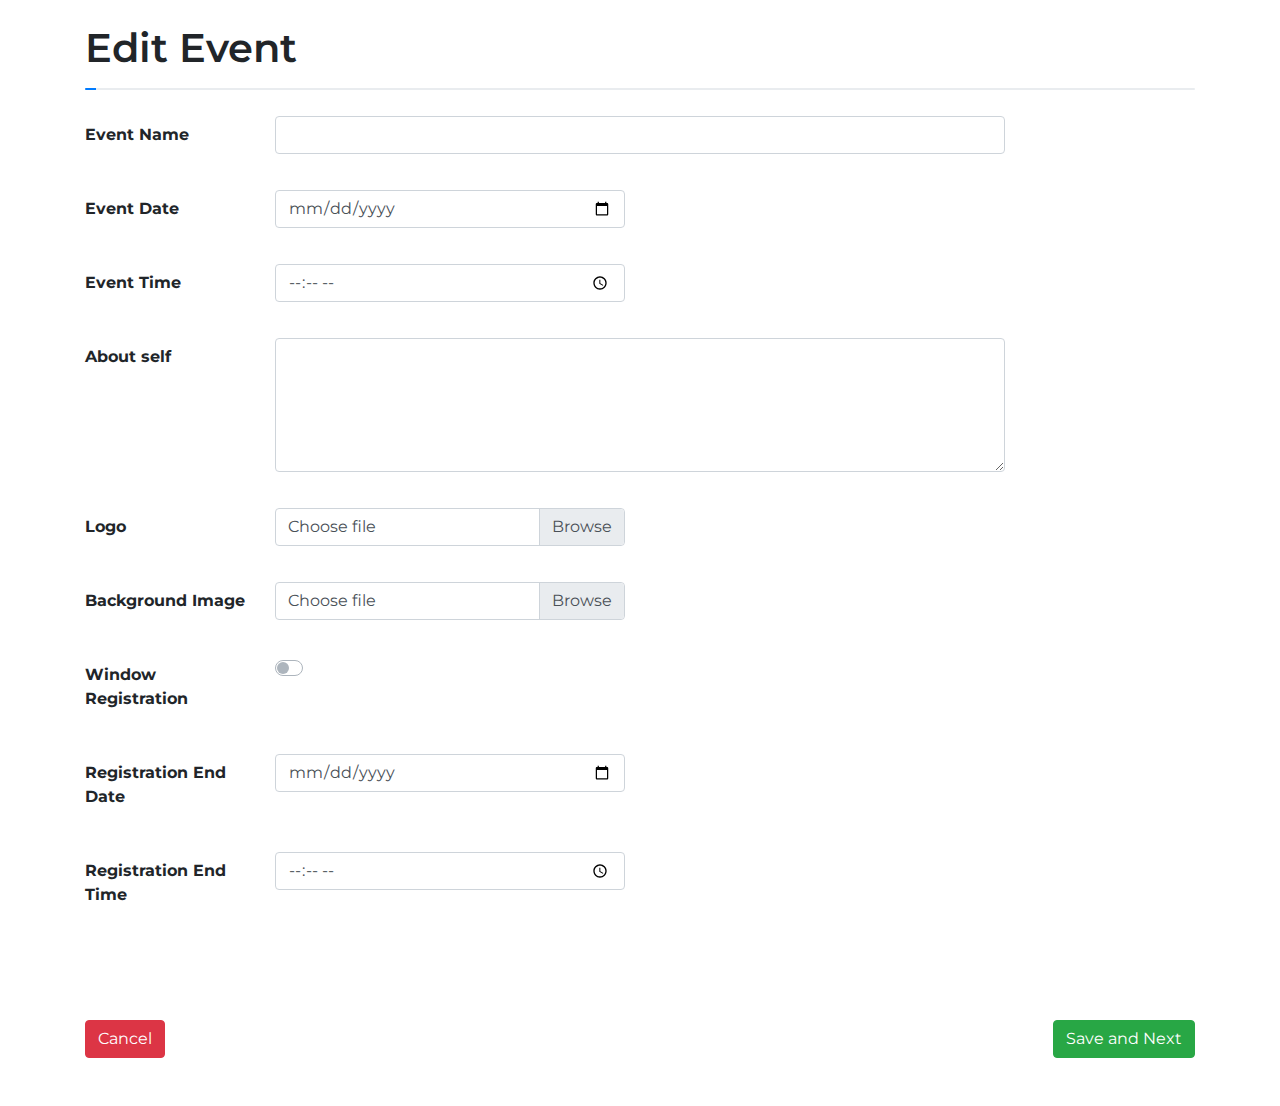
<file: admin/edit1.html>
<!DOCTYPE html>
<html lang="en">
<head>
    <meta charset="UTF-8">
    <meta name="viewport" content="width=device-width, initial-scale=1.0">
    <title>Abstract</title>
    <link rel="stylesheet" href="../css/reset.css">
    <link rel="stylesheet" href="../vendor/bootstrap/css/bootstrap.min.css">
    <link rel="stylesheet" href="./css/create.css">
</head>
<body>

    <div class="container pt-4 pb-5">
        <div>
            <h1>Edit Event</h1>
        </div>
        <div class="progress my-3" style="height: 2px;">
            <div class="progress-bar" role="progressbar" style="width: 1%;" aria-valuenow="25" aria-valuemin="0" aria-valuemax="100"></div>
        </div>
        <form>
            <div class="form-group row">
                <label for="event-name" class="col-sm-2 col-form-label">Event Name</label>
                <div class="col-sm-8">
                  <input type="text" class="form-control" id="event-name">
                </div>
            </div>
            <div class="form-group row">
                <label for="event-date" class="col-sm-2 col-form-label">Event Date</label>
                <div class="col-sm-4">
                  <input type="date" class="form-control" id="event-date">
                </div>
            </div>
            <div class="form-group row">
                <label for="event-time" class="col-sm-2 col-form-label">Event Time</label>
                <div class="col-sm-4">
                  <input type="time" class="form-control" id="event-time">
                </div>
            </div>
            <div class="form-group row">
                <label for="about-self" class="col-sm-2 col-form-label">About self</label>
                <div class="col-sm-8">
                    <textarea class="form-control" id="about-self" rows="5"></textarea>
                </div>
            </div>
            <div class="form-group row">
                <label for="logo" class="col-sm-2 col-form-label">Logo</label>
                <div class="col-sm-4">
                    <div class="custom-file">
                        <input type="file" class="custom-file-input" id="logo">
                        <label class="custom-file-label" for="logo">Choose file</label>
                    </div>
                </div>
            </div>
            <div class="form-group row">
                <label for="background-image" class="col-sm-2 col-form-label">Background Image</label>
                <div class="col-sm-4">
                    <div class="custom-file">
                        <input type="file" class="custom-file-input" id="background-image">
                        <label class="custom-file-label" for="background-image">Choose file</label>
                    </div>
                </div>
            </div>
            <div class="form-group row">
                <label for="window-registration" class="col-sm-2 col-form-label">Window Registration</label>
                <div class="col-sm-8">
                    <div class="custom-control custom-switch">
                        <input type="checkbox" class="custom-control-input" id="window-registration">
                        <label class="custom-control-label" for="window-registration"></label>
                    </div>
                </div>
            </div>
            <div class="form-group row">
                <label for="registration-end-date" class="col-sm-2 col-form-label">Registration End Date</label>
                <div class="col-sm-4">
                  <input type="date" class="form-control" id="registration-end-date">
                </div>
            </div>
            <div class="form-group row">
                <label for="registration-end-time" class="col-sm-2 col-form-label">Registration End Time</label>
                <div class="col-sm-4">
                  <input type="time" class="form-control" id="registration-end-time">
                </div>
            </div>
            <div class="buttons mt-5 pt-5">
                <a href="./dashboard.html"><button type="button" class="btn btn-danger">Cancel</button></a>
                <a href="./edit2.html"><button type="button" class="btn btn-success">Save and Next</button></a>
            </div>
        </form>
    </div>


    <script src="../vendor/jQuery/jquery.js"></script>
    <script src="../vendor/bootstrap/js/bootstrap.bundle.min.js"></script>
</body>
</html>
</file>
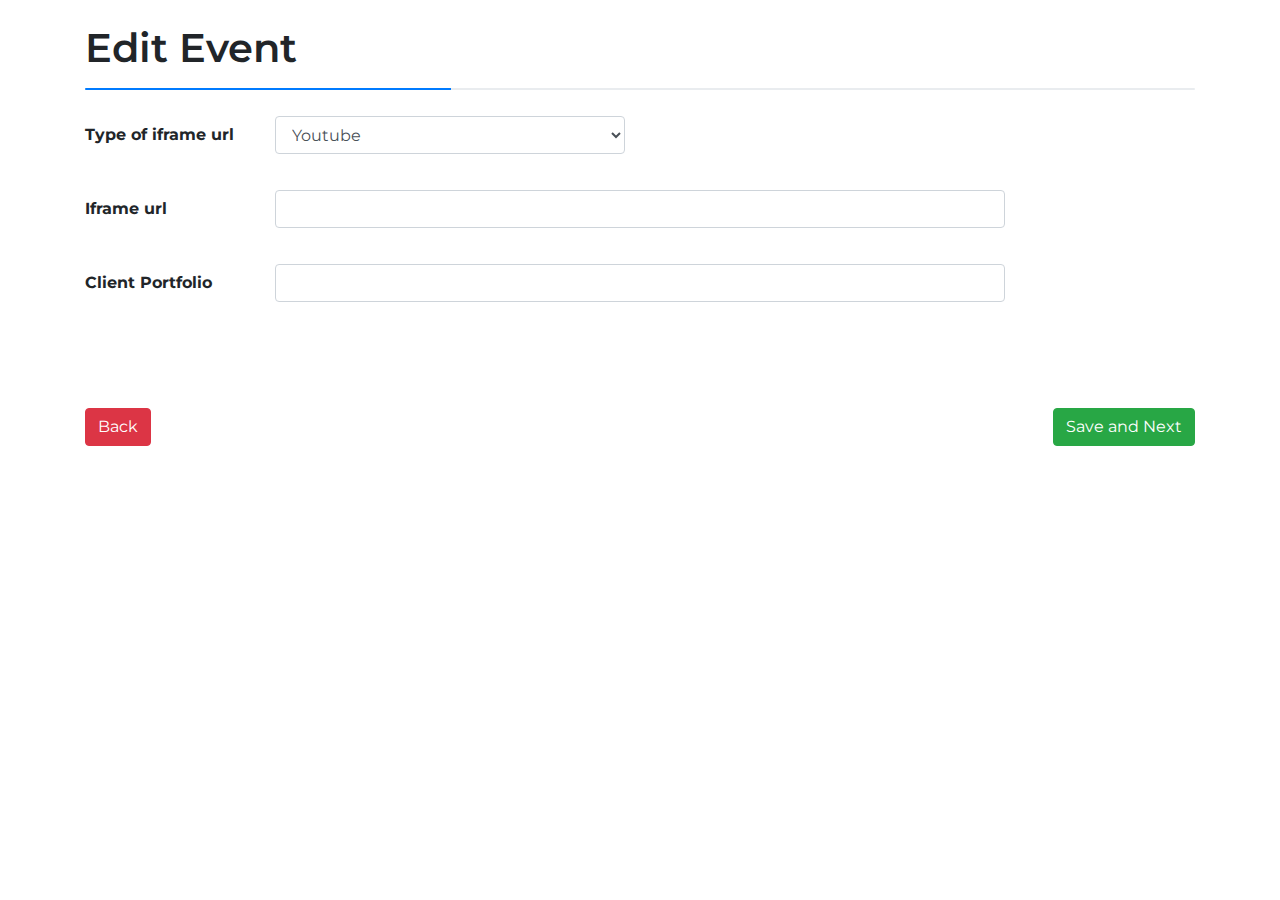
<file: admin/edit2.html>
<!DOCTYPE html>
<html lang="en">
<head>
    <meta charset="UTF-8">
    <meta name="viewport" content="width=device-width, initial-scale=1.0">
    <title>Abstract</title>
    <link rel="stylesheet" href="../css/reset.css">
    <link rel="stylesheet" href="../vendor/bootstrap/css/bootstrap.min.css">
    <link rel="stylesheet" href="./css/create.css">
</head>
<body>

    <div class="container pt-4 pb-5">
        <div>
            <h1>Edit Event</h1>
        </div>
        <div class="progress my-3" style="height: 2px;">
            <div class="progress-bar" role="progressbar" style="width: 33%;" aria-valuenow="25" aria-valuemin="0" aria-valuemax="100"></div>
        </div>
        <form>
            <div class="form-group row">
                <label for="iframe-type" class="col-sm-2 col-form-label">Type of iframe url</label>
                <div class="col-sm-4">
                    <select class="form-control" id="iframe-type">
                        <option>Youtube</option>
                        <option>Vimeo</option>
                        <option>3</option>
                        <option>4</option>
                        <option>5</option>
                    </select>
                </div>
            </div>
            <div class="form-group row">
                <label for="iframe-url" class="col-sm-2 col-form-label">Iframe url</label>
                <div class="col-sm-8">
                  <input type="url" class="form-control" id="iframe-url">
                </div>
            </div>
            <div class="form-group row">
                <label for="client-portfolio" class="col-sm-2 col-form-label">Client Portfolio</label>
                <div class="col-sm-8">
                  <input type="url" class="form-control" id="client-portfolio">
                </div>
            </div>
            <div class="buttons mt-5 pt-5">
                <a href="./edit1.html"><button type="button" class="btn btn-danger">Back</button></a>
                <a href="./edit3.html"><button type="button" class="btn btn-success">Save and Next</button></a>
            </div>
        </form>
    </div>


    <script src="../vendor/jQuery/jquery.js"></script>
    <script src="../vendor/bootstrap/js/bootstrap.bundle.min.js"></script>
</body>
</html>
</file>
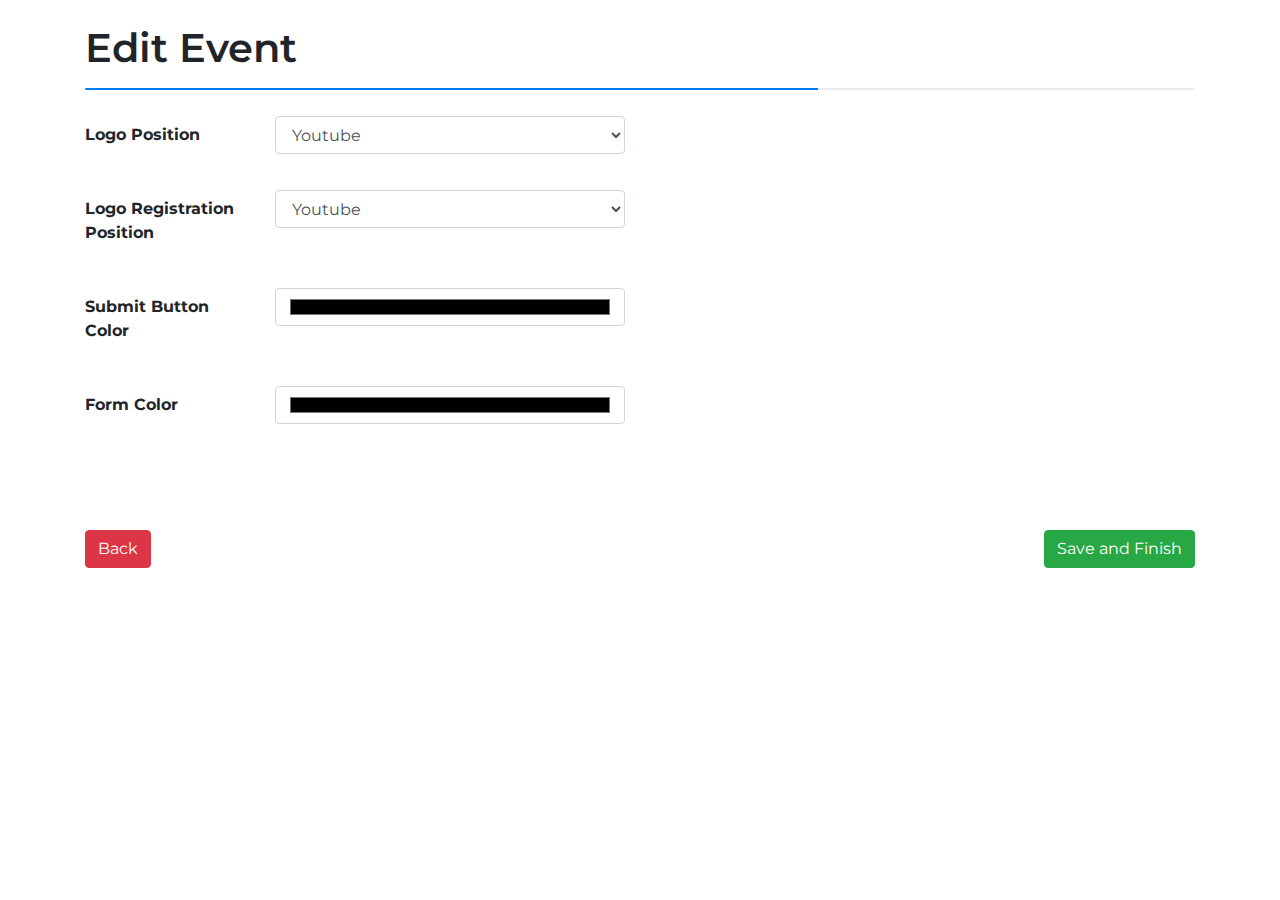
<file: admin/edit3.html>
<!DOCTYPE html>
<html lang="en">
<head>
    <meta charset="UTF-8">
    <meta name="viewport" content="width=device-width, initial-scale=1.0">
    <title>Abstract</title>
    <link rel="stylesheet" href="../css/reset.css">
    <link rel="stylesheet" href="../vendor/bootstrap/css/bootstrap.min.css">
    <link rel="stylesheet" href="./css/create.css">
</head>
<body>

    <div class="container pt-4 pb-5">
        <div>
            <h1>Edit Event</h1>
        </div>
        <div class="progress my-3" style="height: 2px;">
            <div class="progress-bar" role="progressbar" style="width: 66%;" aria-valuenow="25" aria-valuemin="0" aria-valuemax="100"></div>
        </div>
        <form>
            <div class="form-group row">
                <label for="logo-position" class="col-sm-2 col-form-label">Logo Position</label>
                <div class="col-sm-4">
                    <select class="form-control" id="logo-position">
                        <option>Youtube</option>
                        <option>Vimeo</option>
                        <option>3</option>
                        <option>4</option>
                        <option>5</option>
                    </select>
                </div>
            </div>
            <div class="form-group row">
                <label for="logo-registration-position" class="col-sm-2 col-form-label">Logo Registration Position</label>
                <div class="col-sm-4">
                    <select class="form-control" id="logo-registration-position">
                        <option>Youtube</option>
                        <option>Vimeo</option>
                        <option>3</option>
                        <option>4</option>
                        <option>5</option>
                    </select>
                </div>
            </div>
            <div class="form-group row">
                <label for="submit-button-color" class="col-sm-2 col-form-label">Submit Button Color</label>
                <div class="col-sm-4">
                  <input type="color" class="form-control" id="submit-button-color">
                </div>
            </div>
            <div class="form-group row">
                <label for="form-color" class="col-sm-2 col-form-label">Form Color</label>
                <div class="col-sm-4">
                  <input type="color" class="form-control" id="form-color">
                </div>
            </div>
            <div class="buttons mt-5 pt-5">
                <a href="./edit2.html"><button type="button" class="btn btn-danger">Back</button></a>
                <a href="#"><button type="button" class="btn btn-success">Save and Finish</button></a>
            </div>
        </form>
    </div>


    <script src="../vendor/jQuery/jquery.js"></script>
    <script src="../vendor/bootstrap/js/bootstrap.bundle.min.js"></script>
</body>
</html>
</file>
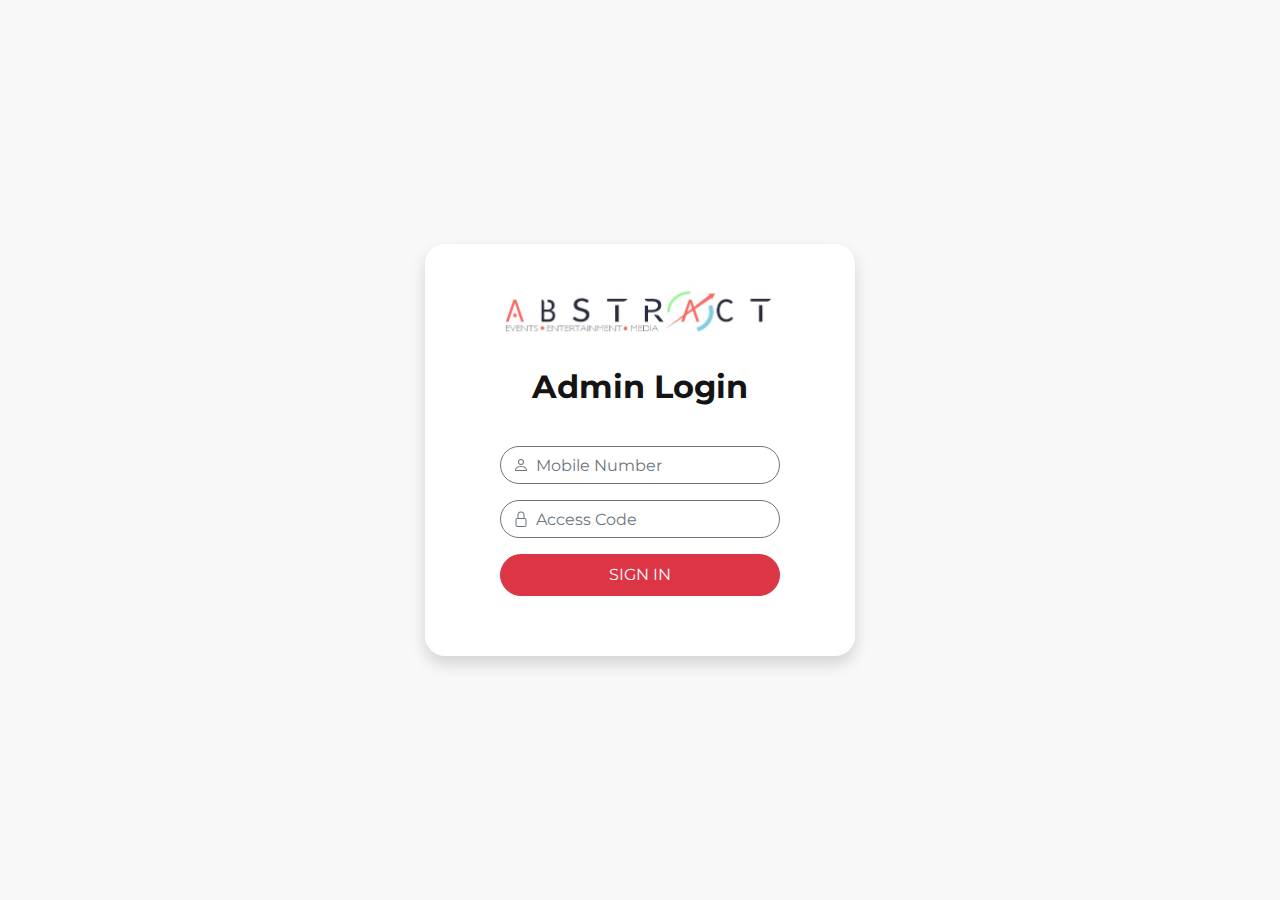
<file: admin/login.html>
<!DOCTYPE html>
<html lang="en">
<head>
    <meta charset="UTF-8">
    <meta name="viewport" content="width=device-width, initial-scale=1.0">
    <title>Abstract</title>
    <link rel="stylesheet" href="../vendor/bootstrap/css/bootstrap.min.css">
    <link rel="stylesheet" href="../css/reset.css">
    <link rel="stylesheet" href="./css/login.css">
</head>
<body>

    <div id="main">

        <div class="form-div shadow">

            <img src="../img/logo.jpg" alt="">

            <div class="heading">
                <h1> Admin Login </h1>
            </div>
    
            <form>
                
                <div class="form-group">
                    <svg width="1em" height="1em" viewBox="0 0 16 16" class="bi bi-person" fill="currentColor" xmlns="http://www.w3.org/2000/svg">
                        <path fill-rule="evenodd" d="M10 5a2 2 0 1 1-4 0 2 2 0 0 1 4 0zM8 8a3 3 0 1 0 0-6 3 3 0 0 0 0 6zm6 5c0 1-1 1-1 1H3s-1 0-1-1 1-4 6-4 6 3 6 4zm-1-.004c-.001-.246-.154-.986-.832-1.664C11.516 10.68 10.289 10 8 10c-2.29 0-3.516.68-4.168 1.332-.678.678-.83 1.418-.832 1.664h10z"/>
                    </svg>
                    <input type="number" class="form-control" id="mobile-number" aria-describedby="mobile-number" placeholder="Mobile Number">
                </div>
                <div class="form-group">
                    <svg width="1em" height="1em" viewBox="0 0 16 16" class="bi bi-lock" fill="currentColor" xmlns="http://www.w3.org/2000/svg">
                        <path fill-rule="evenodd" d="M11.5 8h-7a1 1 0 0 0-1 1v5a1 1 0 0 0 1 1h7a1 1 0 0 0 1-1V9a1 1 0 0 0-1-1zm-7-1a2 2 0 0 0-2 2v5a2 2 0 0 0 2 2h7a2 2 0 0 0 2-2V9a2 2 0 0 0-2-2h-7zm0-3a3.5 3.5 0 1 1 7 0v3h-1V4a2.5 2.5 0 0 0-5 0v3h-1V4z"/>
                    </svg>
                    <input type="password" class="form-control" id="access-code" placeholder="Access Code">
                </div>
                <button type="submit" class="btn btn-block btn-danger">SIGN IN</button>
            </form>
    
        </div>
    </div>


    <script src="../vendor/jQuery/jquery.js"></script>
    <script src="../vendor/bootstrap/js/bootstrap.bundle.min.js"></script>
</body>
</html>
</file>
<file: css/login.css>
@import url("https://fonts.googleapis.com/css2?family=Montserrat:wght@300;400;500;600;700&display=swap");
* {
  font-family: 'Montserrat', sans-serif;
  -webkit-box-sizing: border-box;
          box-sizing: border-box;
}

html, body {
  height: 100%;
}

#main {
  background: white;
  padding: 20px 180px;
  min-height: 100%;
  -webkit-box-align: center;
      -ms-flex-align: center;
          align-items: center;
}

#main .form-div {
  padding: 20px 20px 40px 20px;
  border-radius: 10px;
}

#main .buttons {
  text-align: center;
  margin: 20px;
}

#main .buttons .btn:active, #main .buttons .btn:focus {
  outline: none;
  border: none;
  -webkit-box-shadow: none;
          box-shadow: none;
}

#main .buttons .btn:nth-child(1) {
  border-radius: 20px 0 0 20px;
  padding: 8px 20px;
}

#main .buttons .btn:nth-child(2) {
  border-radius: 0 20px 20px 0;
  padding: 8px 15px;
}

#main .form-display {
  display: block;
}

#main .form-hide {
  display: none;
}

#main form {
  width: 280px;
  text-align: center;
  color: white;
  margin-left: auto;
  margin-right: auto;
}

#main form .form-group {
  position: relative;
}

#main form .form-group input {
  border-radius: 30px;
  padding: 18px;
  padding-left: 35px;
  border: none;
}

#main form .form-group svg {
  position: absolute;
  left: 13px;
  top: 11px;
  color: #6c757d;
}

#main form .btn {
  border-radius: 30px;
  padding: 8px;
}

@media only screen and (max-width: 1100px) {
  #main {
    padding-left: 70px;
    padding-right: 70px;
  }
}

@media only screen and (max-width: 880px) {
  #main {
    -webkit-box-orient: vertical;
    -webkit-box-direction: normal;
        -ms-flex-direction: column;
            flex-direction: column;
    -webkit-box-pack: center;
        -ms-flex-pack: center;
            justify-content: center;
    padding-left: 10%;
    padding-right: 10%;
  }
  #main .form-div {
    padding: 60px 60px 80px 60px;
  }
  #main form {
    width: 100%;
  }
}

@media only screen and (max-width: 500px) {
  #main {
    padding-left: 5%;
    padding-right: 5%;
  }
  #main .form-div {
    padding: 40px 40px 60px 40px;
  }
}
/*# sourceMappingURL=login.css.map */
</file>
<file: css/stream.css>
@import url("https://fonts.googleapis.com/css2?family=Montserrat:wght@300;400;500;600;700&display=swap");
* {
  font-family: 'Montserrat', sans-serif;
  -webkit-box-sizing: border-box;
          box-sizing: border-box;
}

html, body {
  width: 100%;
  height: 100%;
  position: relative;
}

.embed-frame {
  min-height: 90%;
  width: 95%;
  display: -webkit-box;
  display: -ms-flexbox;
  display: flex;
  -webkit-box-orient: vertical;
  -webkit-box-direction: normal;
      -ms-flex-direction: column;
          flex-direction: column;
  -ms-flex-pack: distribute;
      justify-content: space-around;
  -webkit-box-align: center;
      -ms-flex-align: center;
          align-items: center;
  margin: auto;
}

.embed-frame .brand img {
  width: 300px;
}

.embed-frame .video {
  min-width: 40vw;
  min-height: calc(40vw / 16 * 9);
  width: 60vw;
  height: calc(60vw / 16 * 9);
  max-width: 60vw;
  max-height: calc(60vw / 16 * 9);
}

.embed-frame .sidebar iframe {
  width: 20vw;
  height: 100%;
}

@-webkit-keyframes act {
  0% {
    -webkit-transform: translateY(0px);
            transform: translateY(0px);
  }
  50% {
    -webkit-transform: translateY(-50px) scale(2);
            transform: translateY(-50px) scale(2);
  }
  100% {
    -webkit-transform: translateY(0px);
            transform: translateY(0px);
  }
}

@keyframes act {
  0% {
    -webkit-transform: translateY(0px);
            transform: translateY(0px);
  }
  50% {
    -webkit-transform: translateY(-50px) scale(2);
            transform: translateY(-50px) scale(2);
  }
  100% {
    -webkit-transform: translateY(0px);
            transform: translateY(0px);
  }
}

.embed-frame .icons img {
  width: 30px;
  margin-right: 10px;
  margin-top: 5px;
}

.embed-frame .icons img:hover {
  -webkit-transform: scale(1.2);
          transform: scale(1.2);
  cursor: pointer;
}

.embed-frame .animate {
  -webkit-animation: act 1s;
          animation: act 1s;
}

.ask-question {
  position: absolute;
  padding: 5px 10px;
  bottom: 5px;
  left: 50%;
  margin-left: -65px;
}

.ask-question:hover {
  border-radius: 30px;
  cursor: pointer;
}

.left-buttons {
  position: absolute;
  bottom: 10px;
  left: 10px;
}

.left-buttons .btn {
  margin-left: 20px;
  border-radius: 30px;
  padding: 5px 10px;
}

.right-buttons {
  position: absolute;
  bottom: 10px;
  right: 10px;
}

.right-buttons .btn {
  margin-right: 20px;
  border-radius: 30px;
  padding: 5px 10px;
}

@media only screen and (max-width: 1200px) {
  .embed-frame {
    min-height: 90%;
  }
}

@media only screen and (max-width: 900px) {
  .embed-frame {
    min-height: 80%;
  }
  .embed-frame .row {
    position: relative;
  }
  .embed-frame .video {
    min-width: 85vw;
    min-height: calc(85vw / 16 * 9);
    width: 85vw;
    height: calc(85vw / 16 * 9);
    max-width: 85vw;
    max-height: calc(85vw / 16 * 9);
  }
  .embed-frame .sidebar {
    position: absolute;
  }
  .right-buttons {
    position: absolute;
    bottom: 0px;
    right: 5px;
    display: -webkit-box;
    display: -ms-flexbox;
    display: flex;
    -webkit-box-orient: vertical;
    -webkit-box-direction: normal;
        -ms-flex-direction: column;
            flex-direction: column;
    -webkit-box-pack: right;
        -ms-flex-pack: right;
            justify-content: right;
  }
  .right-buttons .btn {
    margin-bottom: 10px;
    margin-right: 0;
    border-radius: 30px;
    padding: 5px 10px;
  }
}

@media only screen and (max-width: 500px) {
  .embed-frame {
    min-height: 70%;
  }
  .embed-frame .video {
    min-width: 95vw;
    min-height: calc(95vw / 16 * 9);
    width: 95vw;
    height: calc(95vw / 16 * 9);
    max-width: 95vw;
    max-height: calc(95vw / 16 * 9);
  }
  .left-buttons {
    bottom: 30px;
    left: 10px;
  }
  .left-buttons .btn {
    margin-left: 0;
  }
  .right-buttons {
    bottom: 20px;
    right: 10px;
  }
}
/*# sourceMappingURL=stream.css.map */
</file>
<file: admin/css/create.css>
@import url("https://fonts.googleapis.com/css2?family=Montserrat:wght@300;400;500;600;700&display=swap");
* {
  font-family: 'Montserrat', sans-serif;
  -webkit-box-sizing: border-box;
          box-sizing: border-box;
}

body {
  overflow-x: hidden;
  min-height: 100vh;
}

h1 {
  font-weight: 600;
}

form .form-group {
  padding: 10px 0;
}

form .buttons {
  display: -webkit-box;
  display: -ms-flexbox;
  display: flex;
  -webkit-box-pack: justify;
      -ms-flex-pack: justify;
          justify-content: space-between;
}

form label {
  font-weight: 700;
}
/*# sourceMappingURL=create.css.map */
</file>
<file: admin/css/dashboard.css>
@import url("https://fonts.googleapis.com/css2?family=Montserrat:wght@300;400;500;600;700&display=swap");
* {
  font-family: 'Montserrat', sans-serif;
  -webkit-box-sizing: border-box;
          box-sizing: border-box;
}

html {
  height: 100%;
}

body {
  overflow: hidden;
  height: 100vh;
}

nav {
  background: white;
  height: 70px;
}

nav .nav-item {
  margin-right: 20px;
}

nav .dropdown-toggle, nav i {
  color: black !important;
  padding-top: 10px;
}

nav .dropdown-menu {
  border: none;
  padding-bottom: 0;
  margin-right: -20px;
}

nav .dropdown-menu .dropdown-item {
  padding: 10px 20px;
}

nav svg {
  font-size: 25px;
}

.main-content {
  height: 100vh;
  overflow: hidden;
  padding-top: 70px;
  background: #f4f4f4;
}

.item-list {
  background: #ffffff;
}

.item-list .list-group-item {
  text-align: center;
  font-weight: 700;
  padding: 20px;
}

.item-section {
  padding: 50px !important;
  overflow-y: auto;
  height: 100%;
}

.item-section #tab-today-event .table-responsive, .item-section #tab-upcoming-event .table-responsive, .item-section #tab-past-event .table-responsive, .item-section #tab-search-event .table-responsive, .item-section #tab-participant .table-responsive {
  border-radius: 15px;
}

.item-section #tab-today-event table, .item-section #tab-upcoming-event table, .item-section #tab-past-event table, .item-section #tab-search-event table, .item-section #tab-participant table {
  background: white;
  border-radius: 15px;
}

.item-section #tab-today-event table th, .item-section #tab-today-event table td, .item-section #tab-upcoming-event table th, .item-section #tab-upcoming-event table td, .item-section #tab-past-event table th, .item-section #tab-past-event table td, .item-section #tab-search-event table th, .item-section #tab-search-event table td, .item-section #tab-participant table th, .item-section #tab-participant table td {
  border-top: none;
  word-wrap: break-word;
  padding: 15px;
}

.item-section #tab-today-event table thead, .item-section #tab-upcoming-event table thead, .item-section #tab-past-event table thead, .item-section #tab-search-event table thead, .item-section #tab-participant table thead {
  background: var(--red);
  color: white;
}

.item-section #tab-today-event table thead th, .item-section #tab-upcoming-event table thead th, .item-section #tab-past-event table thead th, .item-section #tab-search-event table thead th, .item-section #tab-participant table thead th {
  font-size: 16px;
}

.item-section #tab-today-event table tbody th, .item-section #tab-today-event table tbody td, .item-section #tab-upcoming-event table tbody th, .item-section #tab-upcoming-event table tbody td, .item-section #tab-past-event table tbody th, .item-section #tab-past-event table tbody td, .item-section #tab-search-event table tbody th, .item-section #tab-search-event table tbody td, .item-section #tab-participant table tbody th, .item-section #tab-participant table tbody td {
  font-weight: 600;
  color: #292c40;
}

.item-section #tab-today-event table tbody tr, .item-section #tab-upcoming-event table tbody tr, .item-section #tab-past-event table tbody tr, .item-section #tab-search-event table tbody tr, .item-section #tab-participant table tbody tr {
  border-top: 1px solid rgba(0, 0, 0, 0.125);
}

.item-section #tab-report .report-card, .item-section #tab-home .report-card {
  position: relative;
  border-radius: 10px;
  border: none;
  -webkit-box-shadow: 0 0.125rem 0.25rem rgba(0, 0, 0, 0.075);
          box-shadow: 0 0.125rem 0.25rem rgba(0, 0, 0, 0.075);
  padding: 30px;
  margin-bottom: 40px;
  color: white;
}

.item-section #tab-report .report-card h5, .item-section #tab-home .report-card h5 {
  margin-bottom: 40px;
}

.item-section #tab-report .report-card p, .item-section #tab-home .report-card p {
  font-size: 20px;
  font-weight: 700;
}

.item-section #tab-report .report-card svg, .item-section #tab-report .report-card i, .item-section #tab-home .report-card svg, .item-section #tab-home .report-card i {
  position: absolute;
  right: -10px;
  bottom: 0;
  font-size: 120px;
  opacity: 0.3;
}

.item-section #tab-event-details .card {
  border: none;
}

.item-section #tab-event-details .card .card-header {
  background: white;
}

.item-section #tab-event-details .card .card-header h2:focus, .item-section #tab-event-details .card .card-header h2:active, .item-section #tab-event-details .card .card-header .btn:focus, .item-section #tab-event-details .card .card-header .btn:active, .item-section #tab-event-details .card .card-header button:focus, .item-section #tab-event-details .card .card-header button:active {
  border: none !important;
  -webkit-box-shadow: none !important;
          box-shadow: none !important;
  outline: none !important;
}

.item-section #tab-event-details .card .card-header .btn {
  color: black;
  font-weight: 700;
  font-size: 18px;
}

.item-section #tab-event-details .card .card-body {
  padding: 30px;
}

form .form-group {
  padding: 10px 0;
}

form .buttons {
  display: -webkit-box;
  display: -ms-flexbox;
  display: flex;
  -webkit-box-pack: justify;
      -ms-flex-pack: justify;
          justify-content: space-between;
}

form label {
  font-weight: 700;
}
/*# sourceMappingURL=dashboard.css.map */
</file>
<file: admin/css/login.css>
@import url("https://fonts.googleapis.com/css2?family=Montserrat:wght@300;400;500;600;700&display=swap");
* {
  font-family: 'Montserrat', sans-serif;
  -webkit-box-sizing: border-box;
          box-sizing: border-box;
}

body, html {
  height: 100%;
}

#main {
  background: #f8f8f8;
  display: -webkit-box;
  display: -ms-flexbox;
  display: flex;
  padding: 50px 180px;
  min-height: 100%;
  -webkit-box-pack: center;
      -ms-flex-pack: center;
          justify-content: center;
  -webkit-box-align: center;
      -ms-flex-align: center;
          align-items: center;
}

#main img {
  width: 300px;
}

#main .form-div {
  text-align: center;
  background: #ffffff;
  padding: 40px 40px 60px 40px;
  border-radius: 20px;
}

#main .heading {
  width: 350px;
  margin-bottom: 40px;
  color: #141414;
}

#main .heading h1 {
  font-weight: 700;
}

#main form {
  width: 280px;
  text-align: center;
  color: white;
  margin-left: auto;
  margin-right: auto;
}

#main form .form-group {
  position: relative;
}

#main form .form-group input {
  border-radius: 30px;
  padding: 18px;
  padding-left: 35px;
  border: 1px solid #6c757d;
  color: black;
}

#main form .form-group svg {
  position: absolute;
  left: 13px;
  top: 11px;
  color: #6c757d;
}

#main form .btn {
  border-radius: 30px;
  padding: 8px;
}

@media only screen and (max-width: 500px) {
  #main {
    padding-left: 5%;
    padding-right: 5%;
  }
  #main .form-div {
    padding: 40px 40px 60px 40px;
  }
  #main .heading {
    width: 100%;
  }
  #main form {
    width: 100%;
  }
}
/*# sourceMappingURL=login.css.map */
</file>
